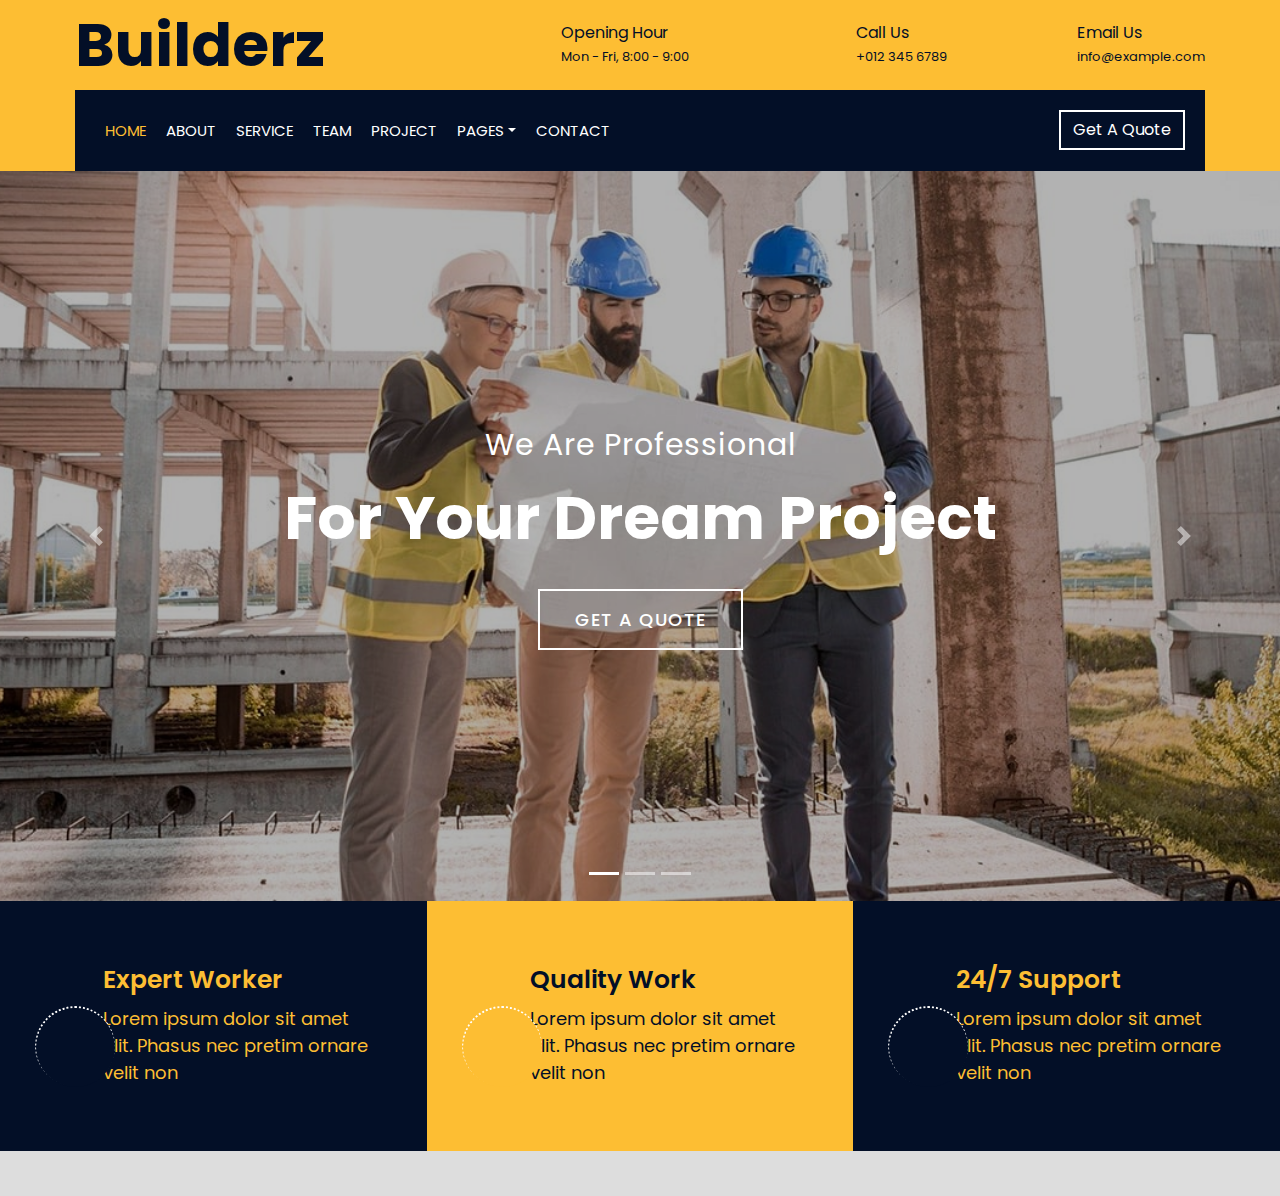
<file: bootstrap/task-2.html>
<!DOCTYPE html>
<html lang="en">
<head>
    <meta charset="UTF-8">
    <meta name="viewport" content="width=device-width, initial-scale=1.0">
    <title>Task-2 | BS</title>
    <link href="img/favicon.ico" rel="icon" />

    <link
      href="https://fonts.googleapis.com/css2?family=Poppins:wght@100;200;300;400;500;600;700;800;900&display=swap"
      rel="stylesheet"
    />

    <link
      href="https://stackpath.bootstrapcdn.com/bootstrap/4.4.1/css/bootstrap.min.css"
      rel="stylesheet"
    />
    <link
      href="https://cdnjs.cloudflare.com/ajax/libs/font-awesome/5.10.0/css/all.min.css"
      rel="stylesheet"
    />

    <!-- Template Stylesheet -->
    <link href="task-2.css" rel="stylesheet" />
</head>
<body>
    <div class="wrapper">
        <!-- Top Bar Start -->
        <div class="top-bar">
          <div class="container-fluid">
            <div class="row align-items-center">
              <div class="col-lg-4 col-md-12">
                <div class="logo">
                  <a href="index.html">
                    <h1>Builderz</h1>
                  </a>
                </div>
              </div>
              <div class="col-lg-8 col-md-7 d-none d-lg-block">
                <div class="row">
                  <div class="col-4">
                    <div class="top-bar-item">
                      <div class="top-bar-icon">
                        <i class="flaticon-calendar"></i>
                      </div>
                      <div class="top-bar-text">
                        <h3>Opening Hour</h3>
                        <p>Mon - Fri, 8:00 - 9:00</p>
                      </div>
                    </div>
                  </div>
                  <div class="col-4">
                    <div class="top-bar-item">
                      <div class="top-bar-icon">
                        <i class="flaticon-call"></i>
                      </div>
                      <div class="top-bar-text">
                        <h3>Call Us</h3>
                        <p>+012 345 6789</p>
                      </div>
                    </div>
                  </div>
                  <div class="col-4">
                    <div class="top-bar-item">
                      <div class="top-bar-icon">
                        <i class="flaticon-send-mail"></i>
                      </div>
                      <div class="top-bar-text">
                        <h3>Email Us</h3>
                        <p>info@example.com</p>
                      </div>
                    </div>
                  </div>
                </div>
              </div>
            </div>
          </div>
        </div>
        <!-- Top Bar End -->
  
        <!-- Nav Bar Start -->
        <div class="nav-bar">
          <div class="container-fluid">
            <nav class="navbar navbar-expand-lg bg-dark navbar-dark">
              <a href="#" class="navbar-brand">MENU</a>
              <button
                type="button"
                class="navbar-toggler"
                data-toggle="collapse"
                data-target="#navbarCollapse"
              >
                <span class="navbar-toggler-icon"></span>
              </button>
  
              <div
                class="collapse navbar-collapse justify-content-between"
                id="navbarCollapse"
              >
                <div class="navbar-nav mr-auto">
                  <a href="index.html" class="nav-item nav-link active">Home</a>
                  <a href="about.html" class="nav-item nav-link">About</a>
                  <a href="service.html" class="nav-item nav-link">Service</a>
                  <a href="team.html" class="nav-item nav-link">Team</a>
                  <a href="portfolio.html" class="nav-item nav-link">Project</a>
                  <div class="nav-item dropdown">
                    <a
                      href="#"
                      class="nav-link dropdown-toggle"
                      data-toggle="dropdown"
                      >Pages</a
                    >
                    <div class="dropdown-menu">
                      <a href="blog.html" class="dropdown-item">Blog Page</a>
                      <a href="single.html" class="dropdown-item">Single Page</a>
                    </div>
                  </div>
                  <a href="contact.html" class="nav-item nav-link">Contact</a>
                </div>
                <div class="ml-auto">
                  <a class="btn" href="#">Get A Quote</a>
                </div>
              </div>
            </nav>
          </div>
        </div>
        <!-- Nav Bar End -->
  
        <!-- Carousel Start -->
        <div id="carousel" class="carousel slide" data-ride="carousel">
          <ol class="carousel-indicators">
            <li data-target="#carousel" data-slide-to="0" class="active"></li>
            <li data-target="#carousel" data-slide-to="1"></li>
            <li data-target="#carousel" data-slide-to="2"></li>
          </ol>
          <div class="carousel-inner">
            <div class="carousel-item active">
              <img src="img/carousel-1.jpg" alt="Carousel Image" />
              <div class="carousel-caption">
                <p class="animated fadeInRight">We Are Professional</p>
                <h1 class="animated fadeInLeft">For Your Dream Project</h1>
                <a
                  class="btn animated fadeInUp"
                  href="https://htmlcodex.com/construction-company-website-template"
                  >Get A Quote</a
                >
              </div>
            </div>
  
            <div class="carousel-item">
              <img src="img/carousel-2.jpg" alt="Carousel Image" />
              <div class="carousel-caption">
                <p class="animated fadeInRight">Professional Builder</p>
                <h1 class="animated fadeInLeft">We Build Your Home</h1>
                <a
                  class="btn animated fadeInUp"
                  href="https://htmlcodex.com/construction-company-website-template"
                  >Get A Quote</a
                >
              </div>
            </div>
  
            <div class="carousel-item">
              <img src="img/carousel-3.jpg" alt="Carousel Image" />
              <div class="carousel-caption">
                <p class="animated fadeInRight">We Are Trusted</p>
                <h1 class="animated fadeInLeft">For Your Dream Home</h1>
                <a
                  class="btn animated fadeInUp"
                  href="https://htmlcodex.com/construction-company-website-template"
                  >Get A Quote</a
                >
              </div>
            </div>
          </div>
  
          <a
            class="carousel-control-prev"
            href="#carousel"
            role="button"
            data-slide="prev"
          >
            <span class="carousel-control-prev-icon" aria-hidden="true"></span>
            <span class="sr-only">Previous</span>
          </a>
          <a
            class="carousel-control-next"
            href="#carousel"
            role="button"
            data-slide="next"
          >
            <span class="carousel-control-next-icon" aria-hidden="true"></span>
            <span class="sr-only">Next</span>
          </a>
        </div>
        <!-- Carousel End -->
  
        <!-- Feature Start-->
        <div class="feature wow fadeInUp" data-wow-delay="0.1s">
          <div class="container-fluid">
            <div class="row align-items-center">
              <div class="col-lg-4 col-md-12">
                <div class="feature-item">
                  <div class="feature-icon">
                    <i class="flaticon-worker"></i>
                  </div>
                  <div class="feature-text">
                    <h3>Expert Worker</h3>
                    <p>
                      Lorem ipsum dolor sit amet elit. Phasus nec pretim ornare
                      velit non
                    </p>
                  </div>
                </div>
              </div>
              <div class="col-lg-4 col-md-12">
                <div class="feature-item">
                  <div class="feature-icon">
                    <i class="flaticon-building"></i>
                  </div>
                  <div class="feature-text">
                    <h3>Quality Work</h3>
                    <p>
                      Lorem ipsum dolor sit amet elit. Phasus nec pretim ornare
                      velit non
                    </p>
                  </div>
                </div>
              </div>
              <div class="col-lg-4 col-md-12">
                <div class="feature-item">
                  <div class="feature-icon">
                    <i class="flaticon-call"></i>
                  </div>
                  <div class="feature-text">
                    <h3>24/7 Support</h3>
                    <p>
                      Lorem ipsum dolor sit amet elit. Phasus nec pretim ornare
                      velit non
                    </p>
                  </div>
                </div>
              </div>
            </div>
          </div>
        </div>
        <!-- Feature End-->
  
      <!-- JavaScript Libraries -->
      <script src="https://code.jquery.com/jquery-3.4.1.min.js"></script>
      <script src="https://stackpath.bootstrapcdn.com/bootstrap/4.4.1/js/bootstrap.bundle.min.js"></script>
      <script src="https://cdn.jsdelivr.net/npm/@popperjs/core@2.11.8/dist/umd/popper.min.js" integrity="sha384-I7E8VVD/ismYTF4hNIPjVp/Zjvgyol6VFvRkX/vR+Vc4jQkC+hVqc2pM8ODewa9r" crossorigin="anonymous"></script>
    <script src="https://cdn.jsdelivr.net/npm/bootstrap@5.3.2/dist/js/bootstrap.bundle.min.js" crossorigin="anonymous"></script>
</body>
</html>
</file>
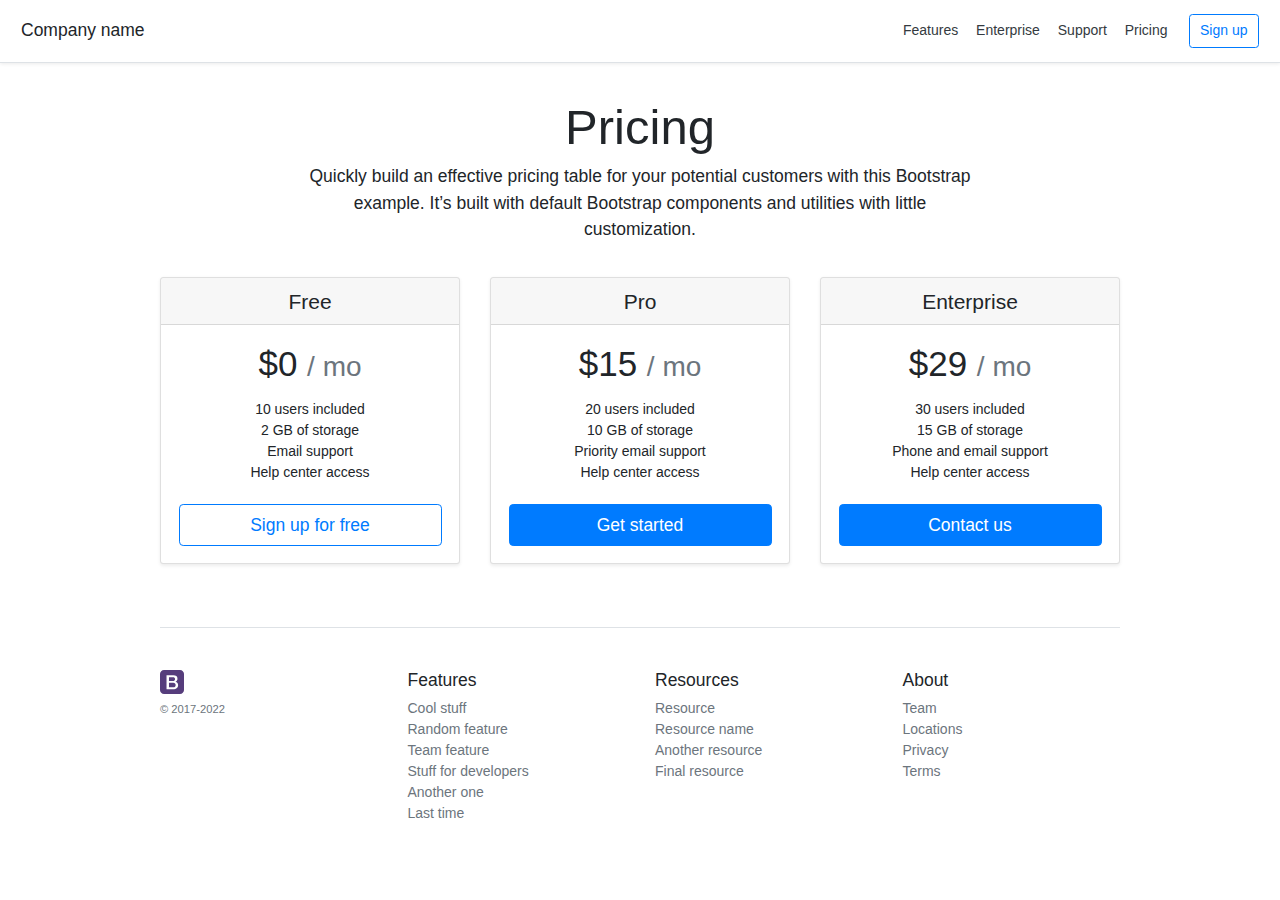
<file: bootstrap/task-3.html>
<!DOCTYPE html>
<html lang="en">
<head>
    <meta charset="UTF-8">
    <meta name="viewport" content="width=device-width, initial-scale=1.0">
    <title>Task-3 | BS</title>
    <link rel="stylesheet" href="https://cdn.jsdelivr.net/npm/bootstrap@4.6.2/dist/css/bootstrap.min.css">
    <style>
      html {
        font-size: 14px;
      }

      .box {
        max-width: 960px;
      }

      .pricing-header {
        max-width: 700px;
      }

      .card-deck .card {
        min-width: 220px;
      }
    </style>
</head>
<body>
    <!--Top Bar-->
    <header class="d-flex flex-column flex-md-row align-items-center p-3 px-md-4 mb-3 bg-white border-bottom shadow-sm">
        <h5 class="my-0 mr-md-auto font-weight-normal">Company name</h5>
        <nav class="my-2 my-md-0 mr-md-3">
            <a class="p-2 text-dark" href="#">Features</a>
            <a class="p-2 text-dark" href="#">Enterprise</a>
            <a class="p-2 text-dark" href="#">Support</a>
            <a class="p-2 text-dark" href="#">Pricing</a>
        </nav>
        <a class="btn btn-outline-primary" href="#">Sign up</a>
    </header>
    <!--Center-->
    <div class="pricing-header px-3 py-3 pt-md-4 pb-md-4 mx-auto text-center">
        <h1 class="display-4">Pricing</h1>
        <p class="lead">Quickly build an effective pricing table for your potential customers with this Bootstrap example. It’s built with default Bootstrap components and utilities with little customization.</p>
    </div>
    <!--Cards-->
    <div class="box m-auto">
        <div class="card-deck mb-3 text-center">
            <!--card-1-->
            <div class="card mb-4 shadow-sm">
                <div class="card-header">
                    <h4 class="my-0 font-weight-normal">Free</h4>
                </div>
                <div class="card-body">
                    <h1 class="card-title pricing-card-title">$0 <small class="text-muted">/ mo</small></h1>
                    <ul class="list-unstyled mt-3 mb-4">
                        <li>10 users included</li>
                        <li>2 GB of storage</li>
                        <li>Email support</li>
                        <li>Help center access</li>
                    </ul>
                    <button type="button" class="btn btn-lg btn-block btn-outline-primary">Sign up for free</button>
                </div>
            </div>
            <!--card-2-->
            <div class="card mb-4 shadow-sm">
                <div class="card-header">
                    <h4 class="my-0 font-weight-normal">Pro</h4>
                </div>
                <div class="card-body">
                    <h1 class="card-title pricing-card-title">$15 <small class="text-muted">/ mo</small></h1>
                    <ul class="list-unstyled mt-3 mb-4">
                        <li>20 users included</li>
                        <li>10 GB of storage</li>
                        <li>Priority email support</li>
                        <li>Help center access</li>
                    </ul>
                    <button type="button" class="btn btn-lg btn-block btn-primary">Get started</button>
                </div>
            </div>
            <!--card-3-->
            <div class="card mb-4 shadow-sm">
                <div class="card-header">
                    <h4 class="my-0 font-weight-normal">Enterprise</h4>
                </div>
                <div class="card-body">
                    <h1 class="card-title pricing-card-title">$29 <small class="text-muted">/ mo</small></h1>
                    <ul class="list-unstyled mt-3 mb-4">
                        <li>30 users included</li>
                        <li>15 GB of storage</li>
                        <li>Phone and email support</li>
                        <li>Help center access</li>
                    </ul>
                    <button type="button" class="btn btn-lg btn-block btn-primary">Contact us</button>
                </div>
            </div>
        </div>
        <!--Footer-->
        <footer class="pt-4 my-md-5 pt-md-5 border-top">
            <div class="row">
                <div class="col-6 col-md">
                    <img class="mb-2" src="bootstrap-solid.svg" alt="" width="24" height="24">
                    <small class="d-block mb-3 text-muted">&copy; 2017-2022</small>
                </div>
                <!--First Column-->
                <div class="col-6 col-md">
                    <h5>Features</h5>
                    <ul class="list-unstyled text-small">
                        <li><a class="text-muted" href="#">Cool stuff</a></li>
                        <li><a class="text-muted" href="#">Random feature</a></li>
                        <li><a class="text-muted" href="#">Team feature</a></li>
                        <li><a class="text-muted" href="#">Stuff for developers</a></li>
                        <li><a class="text-muted" href="#">Another one</a></li>
                        <li><a class="text-muted" href="#">Last time</a></li>
                    </ul>
                </div>
                <!--Second Column-->
                <div class="col-6 col-md">
                    <h5>Resources</h5>
                    <ul class="list-unstyled text-small">
                        <li><a class="text-muted" href="#">Resource</a></li>
                        <li><a class="text-muted" href="#">Resource name</a></li>
                        <li><a class="text-muted" href="#">Another resource</a></li>
                        <li><a class="text-muted" href="#">Final resource</a></li>
                    </ul>
                </div>
                <!--Third Column-->
                <div class="col-6 col-md">
                    <h5>About</h5>
                    <ul class="list-unstyled text-small">
                        <li><a class="text-muted" href="#">Team</a></li>
                        <li><a class="text-muted" href="#">Locations</a></li>
                        <li><a class="text-muted" href="#">Privacy</a></li>
                        <li><a class="text-muted" href="#">Terms</a></li>
                    </ul>
                </div>
          </div>
        </footer>
      </div>
</body>
</html>
</file>
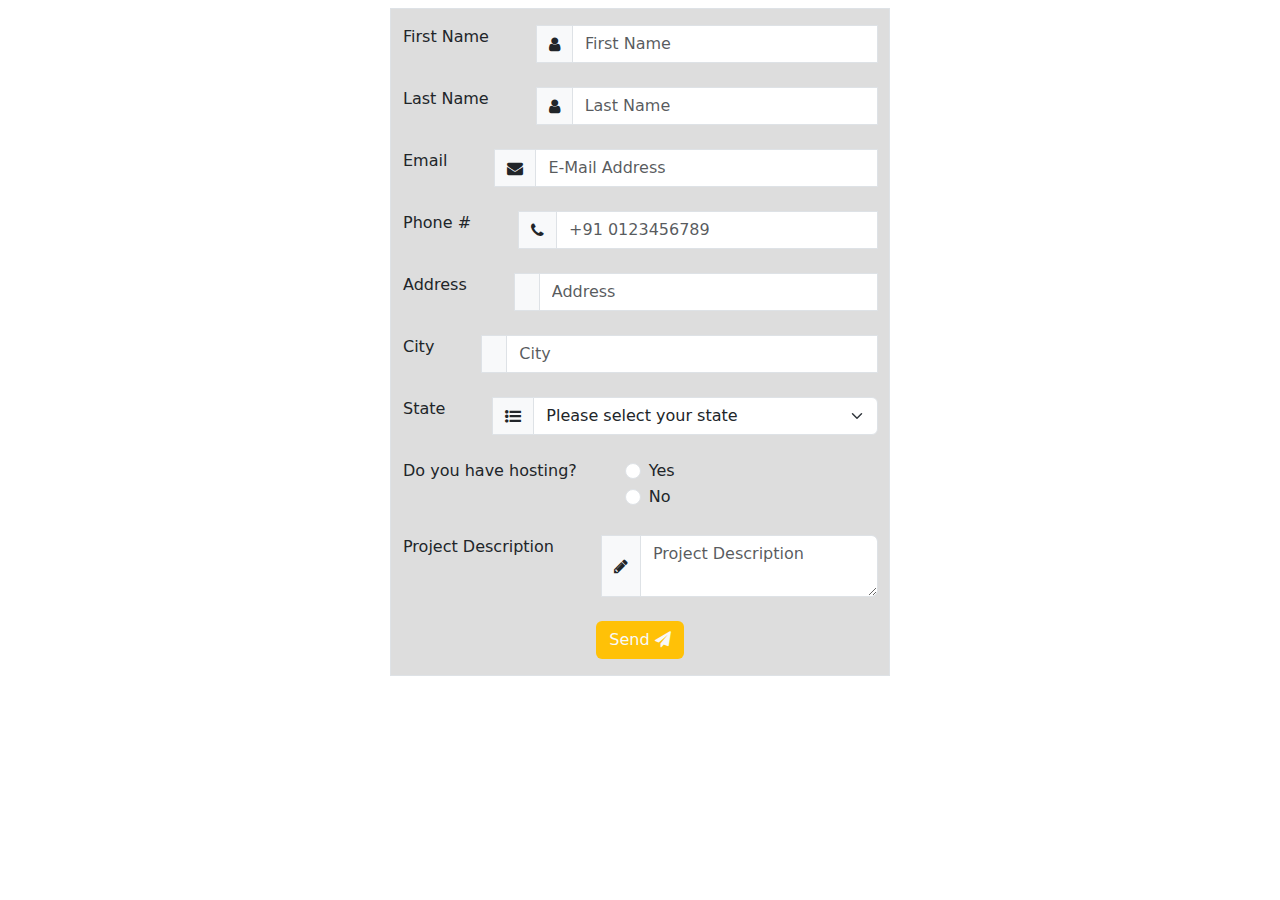
<file: bootstrap/task-5.html>
<!DOCTYPE html>
<html lang="en">
<head>
    <meta charset="UTF-8">
    <meta name="viewport" content="width=device-width, initial-scale=1.0">
    <title>Task-5 | BS</title>
    <link href="https://cdn.jsdelivr.net/npm/bootstrap@5.0.2/dist/css/bootstrap.min.css" rel="stylesheet" />
    <link rel="stylesheet" href="https://cdnjs.cloudflare.com/ajax/libs/font-awesome/4.7.0/css/font-awesome.min.css">

</head>
<body>
    <div class="container d-flex flex-column gap-3 mt-2 border border-1" style="width: 500px; background-color: rgb(221, 221, 221)" >
        <form novalidate action="" class="form d-flex flex-column gap-4 mt-3">
            <!--First Name-->
            <div class="input-group" style="width: 475px">
                <label for="fname" class="form-label me-5">First Name</label>
                <span class="input-group-text">
                    <i class="fa fa-user"></i>
                </span>
                <input type="text" class="form-control" id="fname" placeholder="First Name" required/>
                <div class="invalid-feedback">Please supply your first name</div>
            </div>
            <!--Last Name-->
            <div class="input-group" style="width: 475px">
                <label for="lname" class="form-label me-5">Last Name</label>
                <span class="input-group-text">
                    <i class="fa fa-user"></i>
                </span>
                <input type="text" class="form-control" id="lname" placeholder="Last Name" required />
                <div class="invalid-feedback">Please supply your last name</div>
            </div>
            <!--Email address-->
            <div class="input-group" style="width: 475px">
                <label for="email" class="form-label me-5">Email</label>
                <span class="input-group-text">
                    <i class="fa fa-envelope"></i>
                </span>
                <input type="email" class="form-control" id="email" placeholder="E-Mail Address" required />
                <div class="invalid-feedback">Please supply your email address</div>
            </div>
            <!--Phone number-->
            <div class="input-group" style="width: 475px">
                <label for="phn" class="form-label me-5">Phone #</label>
                <span class="input-group-text">
                    <i class="fa fa-phone"></i>
                </span>
                <input type="text" class="form-control" id="phn" placeholder="+91 0123456789" required />
                <div class="invalid-feedback">Please supply your phone number</div>
            </div>
            <!--Address-->
                <div class="input-group" style="width: 475px">
                <label for="add" class="form-label me-5">Address</label>
                <span class="input-group-text"> 
                    <i class="fa fa-house"></i>
                </span>
                <input type="text" class="form-control" id="add" placeholder="Address" required />
                <div class="invalid-feedback">Please supply your street address</div>
            </div>
            <!--City-->
            <div class="input-group" style="width: 475px">
                <label for="city" class="form-label me-5">City</label>
                <span class="input-group-text">
                    <i class="fa fa-house"></i>
                </span>
                <input type="text" class="form-control" id="city" placeholder="City" required />
                <div class="invalid-feedback">Please supply your city</div>
            </div>
            <!--State-->
            <div class="input-group" style="width: 475px">
                <label for="state" class="form-label me-5">State</label>
                <span class="input-group-text">
                    <i class="fa fa-list-ul"></i>
                </span>
                <select class="form-select">
                <option selected>Please select your state</option>
                <option value="AP">Rajasthan</option>
                <option value="TN">Tamil Nadu</option>
                <option value="TS">Jammu Kashmir</option>
                </select>
            </div>
            <!--Yes/No-->
            <div class="d-flex">
                <label for="host" class="form-label me-5">Do you have hosting?</label>
                <div class="d-flex flex-column">
                    <div class="form-check">
                        <input class="form-check-input" type="radio" name="flexRadioDefault" id="op1" />
                        <label class="form-check-label" for="op1"> Yes </label>
                    </div>
                    <div class="form-check">
                        <input class="form-check-input" type="radio" name="flexRadioDefault" id="op2" />
                        <label class="form-check-label" for="op2"> No </label>
                    </div>
                </div>
            </div>
            <!--Description-->
            <div class="input-group" style="width: 475px">
                <label for="desc" class="form-label me-5">Project Description</label>
                <span class="input-group-text"
                ><i class="fa fa-pencil"></i
                ></span>
                <textarea
                class="form-control"
                id="desc"
                placeholder="Project Description"
                required ></textarea>
            </div>
            <!--button-->
            <div class="input-group d-flex justify-content-center pb-3">
                <button type="submit" class="btn bg-warning text-light">
                Send <i class="fa fa-paper-plane"></i>
                </button>
            </div>
        </form>
      </div>
        <!--Javascript-->
        <script>
            const form = document.querySelector("form");
            form.addEventListener("submit", (e) => {
            if (!form.checkValidity()) {
                e.preventDefault();
            }
            form.classList.add("was-validated");
            });
        </script>
</body>
</html>
</file>
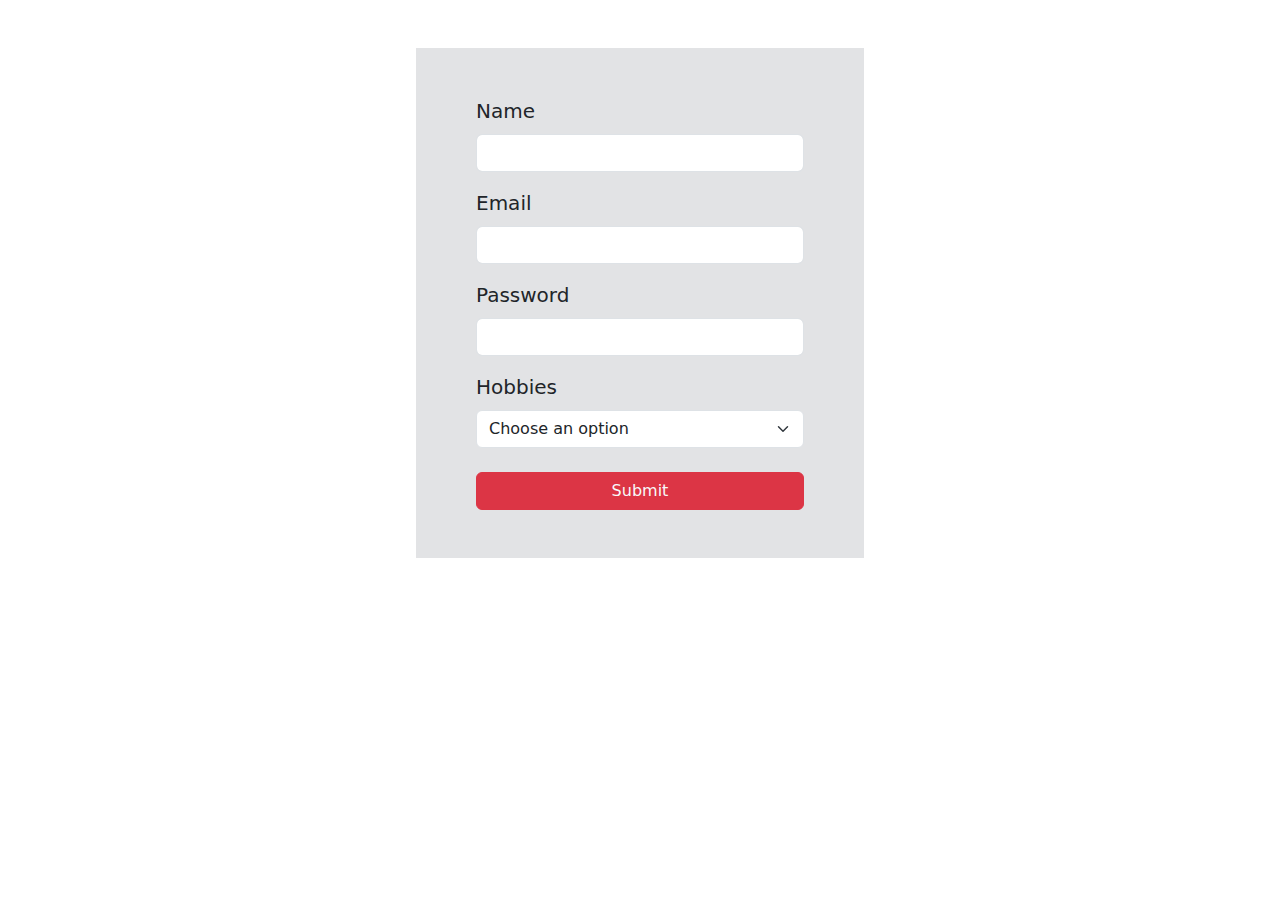
<file: bootstrap/task-6.html>
<!DOCTYPE html>
<html lang="en">
<head>
    <meta charset="UTF-8">
    <meta name="viewport" content="width=device-width, initial-scale=1.0">
    <title>Task-6 | BS</title>
    <link href="https://cdn.jsdelivr.net/npm/bootstrap@5.3.2/dist/css/bootstrap.min.css" rel="stylesheet" crossorigin="anonymous">
</head>
<body>
    <div class="container bg-secondary-subtle" style="width: 35%; " >
        <form novalidate class="d-flex flex-column gap-3 mt-5 p-5 ">
            <div class="in-grp d-flex flex-column gap-0">
                <label for="name" class="form-label fs-5"> Name </label>
                <input type="text" class="form-control" id="name" required />
                <div class="invalid-feedback">Name is required</div>
            </div>
  
            <div class="in-grp d-flex flex-column gap-0">
                <label for="email" class="form-label fs-5"> Email </label>
                <input type="email" class="form-control" id="email" required />
                <div class="invalid-feedback">Email is required</div>
            </div>
  
            <div class="in-grp d-flex flex-column gap-0">
                <label for="pwd" class="form-label fs-5"> Password </label>
                <input type="password" class="form-control" id="pwd" required />
                <div class="invalid-feedback">Password is required</div>
            </div>
  
            <div class="in-grp d-flex flex-column gap-0">
                <label for="hobby" class="form-label fs-5"> Hobbies </label>
                <select id="hobby" class="form-select" optional>
                <option value="def" selected>Choose an option</option>
                <option value="read">Reading Books</option>
                <option value="watch">Watching Series</option>
                <option value="play">Listening Songs</option>
                </select>
            </div>
  
            <button class="btn btn-danger text-center text-light mt-2">Submit</button>
        </form>
      </div>
  
      <script>
        const form = document.querySelector("form");
        form.addEventListener("submit", (e) => {
          if (!form.checkValidity()) {
            e.preventDefault();
          }
          form.classList.add("was-validated");
        });
      </script>
      <script src="https://cdn.jsdelivr.net/npm/@popperjs/core@2.11.8/dist/umd/popper.min.js" integrity="sha384-I7E8VVD/ismYTF4hNIPjVp/Zjvgyol6VFvRkX/vR+Vc4jQkC+hVqc2pM8ODewa9r" crossorigin="anonymous"></script>
      <script src="https://cdn.jsdelivr.net/npm/bootstrap@5.3.2/dist/js/bootstrap.bundle.min.js" crossorigin="anonymous"></script>
</body>
</html>
</file>
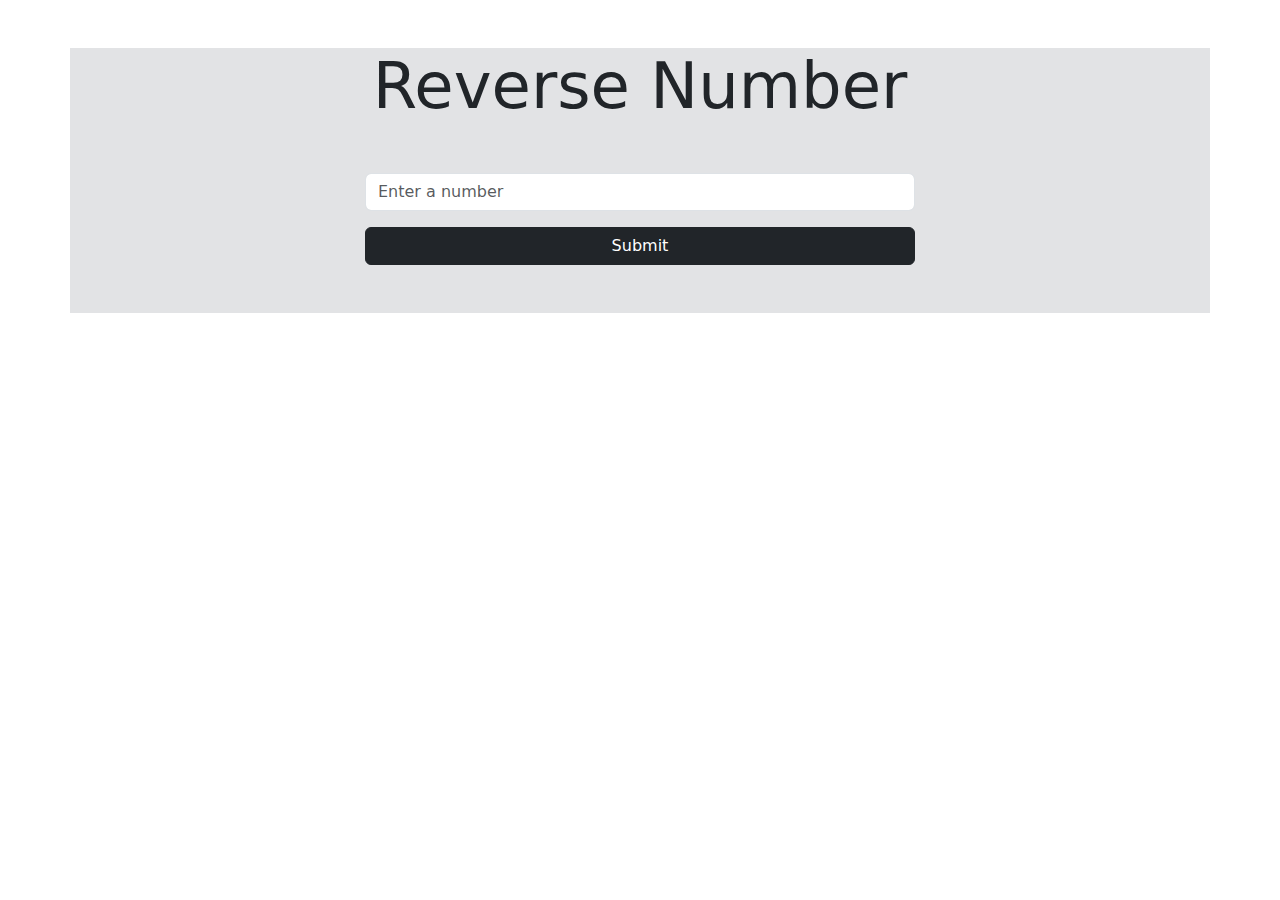
<file: javascript/task-1.html>
<!DOCTYPE html>
<html lang="en">
<head>
    <meta charset="UTF-8">
    <meta name="viewport" content="width=device-width, initial-scale=1.0">
    <title>Task-1 | JS</title>
    <link href="https://cdn.jsdelivr.net/npm/bootstrap@5.3.2/dist/css/bootstrap.min.css" rel="stylesheet" crossorigin="anonymous">
</head>
<body>
    <div class="container bg-secondary-subtle m-auto mt-5 text-center">
        <h1 class="display-3 mt-3">Reverse Number</h1>
        <input type="text" id="num" class="form-control mt-5 mx-auto" placeholder="Enter a number" style="width: 550px;">
        <button type="button" id="sub" class="btn btn-dark my-3 mb-5" style="width: 550px;">Submit</button>
        <p class="mb-5 output display-6"></p>
    </div>
    <script src="https://cdn.jsdelivr.net/npm/@popperjs/core@2.11.8/dist/umd/popper.min.js" integrity="sha384-I7E8VVD/ismYTF4hNIPjVp/Zjvgyol6VFvRkX/vR+Vc4jQkC+hVqc2pM8ODewa9r" crossorigin="anonymous"></script>
    <script src="https://cdn.jsdelivr.net/npm/bootstrap@5.3.2/dist/js/bootstrap.bundle.min.js" crossorigin="anonymous"></script>
    <script src="task-1.js"></script>
</body>
</html>
</file>
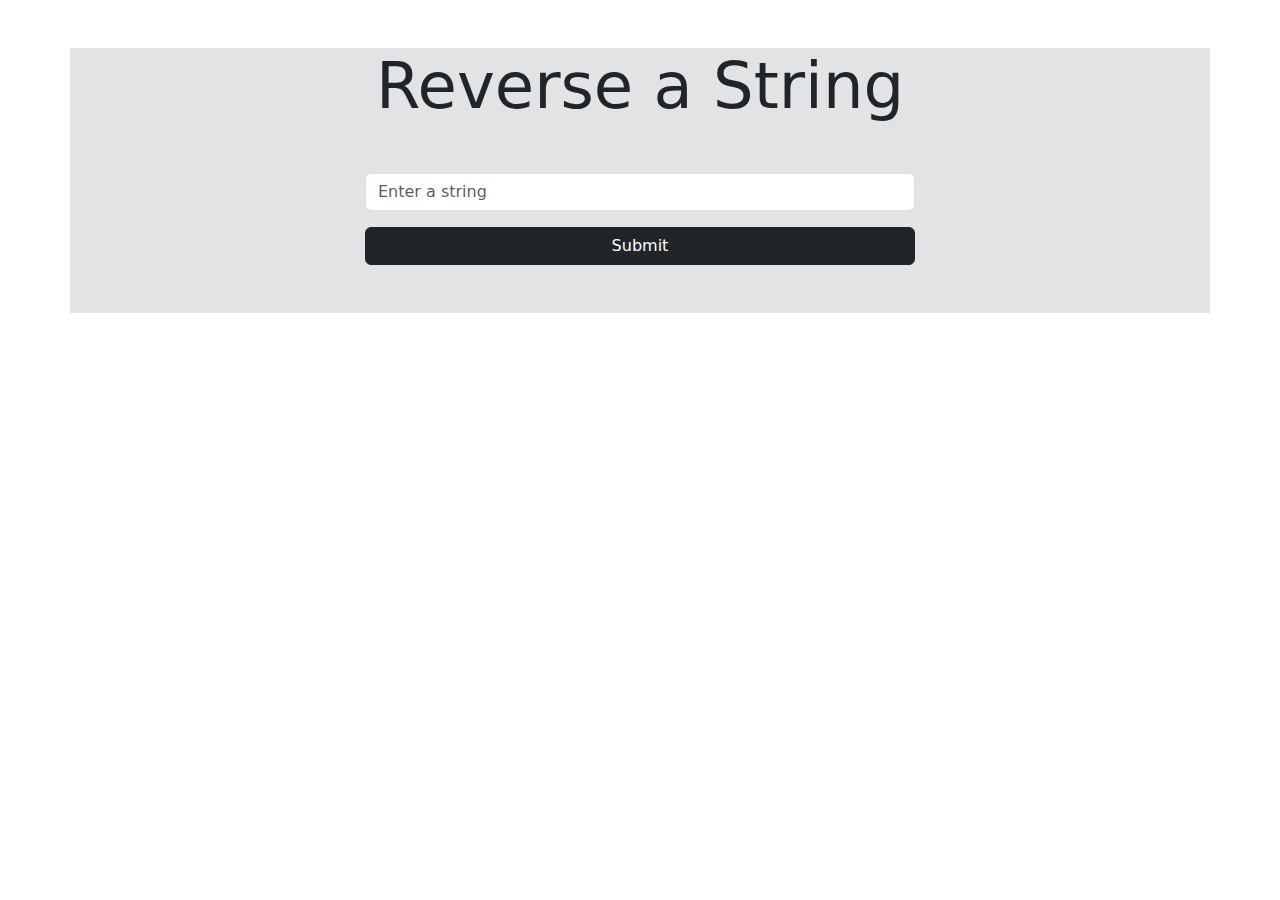
<file: javascript/task-2.html>
<!DOCTYPE html>
<html lang="en">
<head>
    <meta charset="UTF-8">
    <meta name="viewport" content="width=device-width, initial-scale=1.0">
    <title>Task-2 | JS</title>
    <link href="https://cdn.jsdelivr.net/npm/bootstrap@5.3.2/dist/css/bootstrap.min.css" rel="stylesheet" crossorigin="anonymous">
</head>
<body>
    <div class="container bg-secondary-subtle m-auto mt-5 text-center">
        <h1 class="display-3 mt-3">Reverse a String</h1>
        <input type="text" id="num" class="form-control mt-5 mx-auto" placeholder="Enter a string" style="width: 550px;">
        <button type="button" id="sub" class="btn btn-dark my-3 mb-5" style="width: 550px;">Submit</button>
        <p class="mb-5 output display-6"></p>
    </div>
    <script src="https://cdn.jsdelivr.net/npm/@popperjs/core@2.11.8/dist/umd/popper.min.js" integrity="sha384-I7E8VVD/ismYTF4hNIPjVp/Zjvgyol6VFvRkX/vR+Vc4jQkC+hVqc2pM8ODewa9r" crossorigin="anonymous"></script>
    <script src="https://cdn.jsdelivr.net/npm/bootstrap@5.3.2/dist/js/bootstrap.bundle.min.js" crossorigin="anonymous"></script>
    <script src="task-2.js"></script>
</body>
</html>
</file>
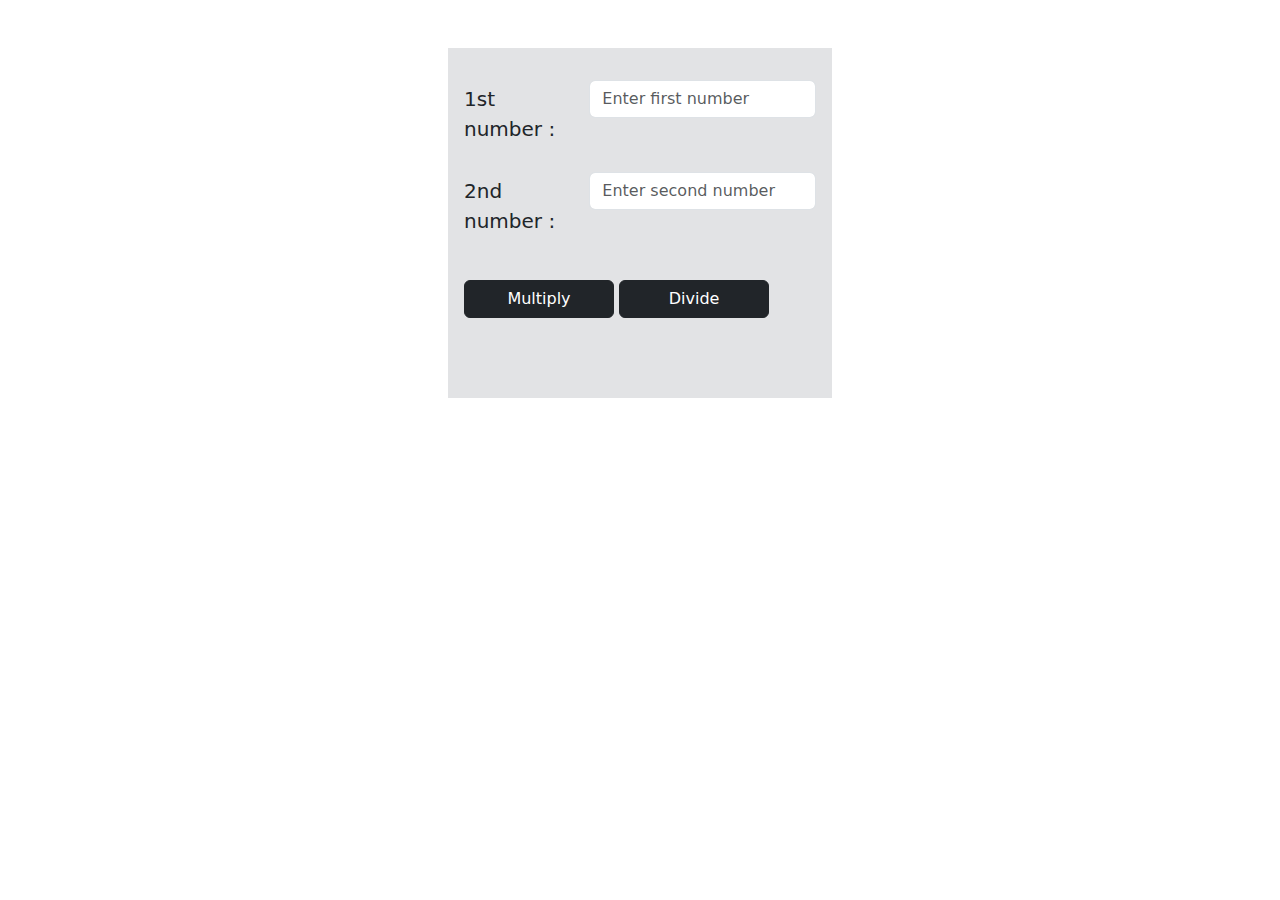
<file: javascript/task-3.html>
<!DOCTYPE html>
<html lang="en">
<head>
    <meta charset="UTF-8">
    <meta name="viewport" content="width=device-width, initial-scale=1.0">
    <title>Task-3 | JS</title>
    <link href="https://cdn.jsdelivr.net/npm/bootstrap@5.3.2/dist/css/bootstrap.min.css" rel="stylesheet" crossorigin="anonymous">
</head>
<body>
    <div class="container bg-secondary-subtle p-3 mt-5" style="width: 30%;">
        <div class="row form-group my-3">
            <label for="num-1" class="form-label col-sm-4 py-1 fs-5">1st number :</label>
            <div class="col-sm-8 ml-0">
                <input type="text" id="num-1" class="form-control" placeholder="Enter first number">
            </div>
        </div>
        <div class="row form-group my-3">
            <label for="num-2" class="form-label col-sm-4 py-1 fs-5">2nd number :</label>
            <div class="col-sm-8 ml-0">
                <input type="text" id="num-2" class="form-control" placeholder="Enter second number">
            </div>
        </div>
        <button type="button" id="mul" class="btn btn-dark my-3 mb-5" style="width: 150px;">Multiply</button>
        <button type="button" id="div" class="btn btn-dark my-3 mb-5" style="width: 150px;">Divide</button>
        <p class="output"></p>
    </div>
    <script src="https://cdn.jsdelivr.net/npm/@popperjs/core@2.11.8/dist/umd/popper.min.js" integrity="sha384-I7E8VVD/ismYTF4hNIPjVp/Zjvgyol6VFvRkX/vR+Vc4jQkC+hVqc2pM8ODewa9r" crossorigin="anonymous"></script>
    <script src="https://cdn.jsdelivr.net/npm/bootstrap@5.3.2/dist/js/bootstrap.bundle.min.js" crossorigin="anonymous"></script>
    <script src="task-3.js"></script>
</body>
</html>
</file>
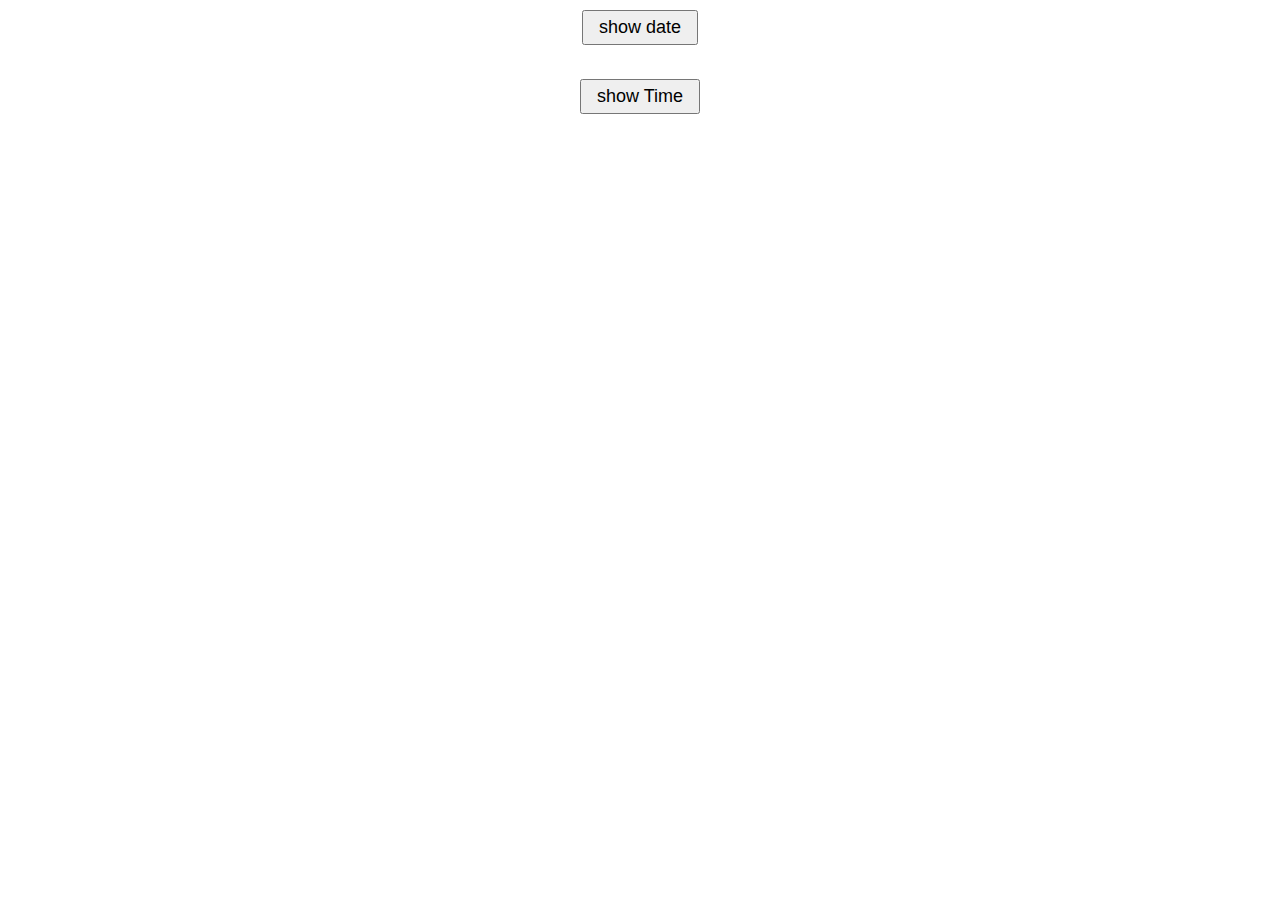
<file: javascript/task-4.html>
<!DOCTYPE html>
<html lang="en">
<head>
    <meta charset="UTF-8">
    <meta name="viewport" content="width=device-width, initial-scale=1.0">
    <title>Task-4 | JS</title>
    <style>
        .container{
            width: 50%;
        }
        button{
            font-size: 18px;
            padding-inline: 15px;
            padding-block: 5px;
            margin-block: 2px;
        }
        p{
            margin-bottom: 30px;
        }
    </style>
</head>
<body>
    <center>
        <div class="container">
            <button type="submit" id="date">show date</button>
            <p class="date-res"></p>
            <button type="submit" id="time">show Time</button>
            <p class="time-res"></p>
        </div>
    </center>
    <script src="task-4.js"></script>
</body>
</html>
</file>
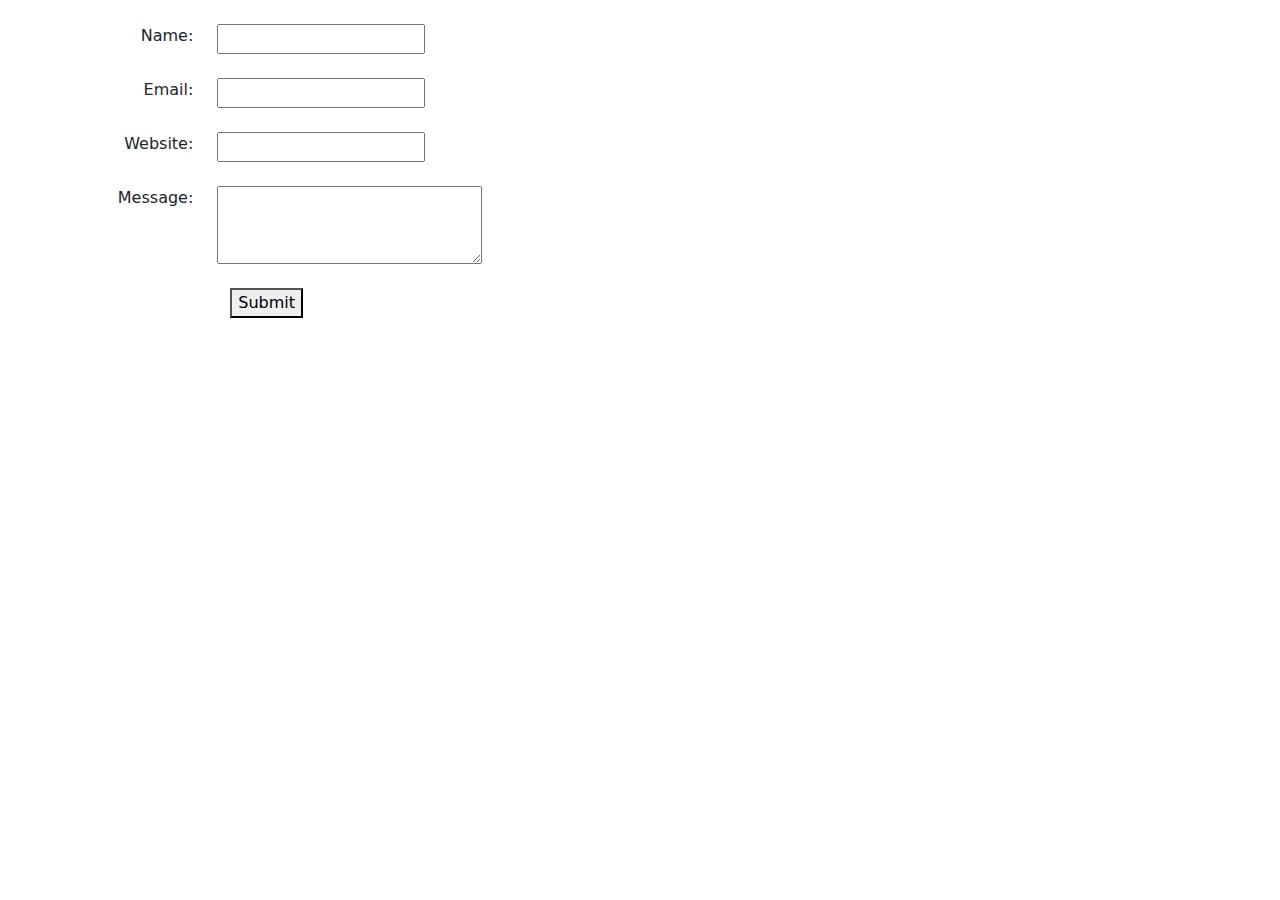
<file: javascript/task-5.html>
<!DOCTYPE html>
<html lang="en">
<head>
    <meta charset="UTF-8">
    <meta name="viewport" content="width=device-width, initial-scale=1.0">
    <title>Task-5 | JS</title>
    <link rel="stylesheet" href="https://cdnjs.cloudflare.com/ajax/libs/font-awesome/6.4.0/css/all.min.css" integrity="sha512-iecdLmaskl7CVkqkXNQ/ZH/XLlvWZOJyj7Yy7tcenmpD1ypASozpmT/E0iPtmFIB46ZmdtAc9eNBvH0H/ZpiBw==" crossorigin="anonymous" referrerpolicy="no-referrer" />
    <link href="https://cdn.jsdelivr.net/npm/bootstrap@5.3.2/dist/css/bootstrap.min.css" rel="stylesheet" crossorigin="anonymous">
</head>
<body>
    <div class="justify-content-center">
        <form action="#">
            <div class="row my-4">
                <div class="col-2 text-end">
                    Name:
                </div>
                <div class="col-8">
                    <div class="d-flex">
                        <input type="text" id="Name-field">
                        <p id="name" class="mx-3 text-danger"></p>
                    </div>
                </div>
            </div>
            <div class="row my-4">
                <div class="col-2 text-end">
                    Email:
                </div>
                <div class="col-8">
                    <div class="d-flex">
                        <input type="text" id="Email-field">
                        <p id="email" class="mx-3 text-danger"></p>
                    </div>
                </div>
            </div>
            <div class="row my-4">
                <div class="col-2 text-end">
                    Website:
                </div>
                <div class="col-8">
                    <div class="d-flex">
                        <input type="text" id="Website-field">
                        <p id="website" class="mx-3 text-danger"></p>
                    </div>
                </div>
            </div>
            <div class="row my-4">
                <div class="col-2 text-end">
                    Message:
                </div>
                <div class="col-8">
                    <div class="d-flex">
                        <textarea name="message" id="Message-field" cols="30" rows="3" ></textarea>
                        <p id="message" class="mx-3 text-danger"></p>
                    </div>
                </div>
            </div>
            <div class="col-5 text-center">
                <button type="submit">
                    Submit
                </button>
            </div>
        </form>
    </div>

    <script src="https://cdn.jsdelivr.net/npm/@popperjs/core@2.11.8/dist/umd/popper.min.js" integrity="sha384-I7E8VVD/ismYTF4hNIPjVp/Zjvgyol6VFvRkX/vR+Vc4jQkC+hVqc2pM8ODewa9r" crossorigin="anonymous"></script>
    <script src="https://cdn.jsdelivr.net/npm/bootstrap@5.3.2/dist/js/bootstrap.bundle.min.js" crossorigin="anonymous"></script>
    <script src="task-5.js"></script>
</body>
</html>
</file>
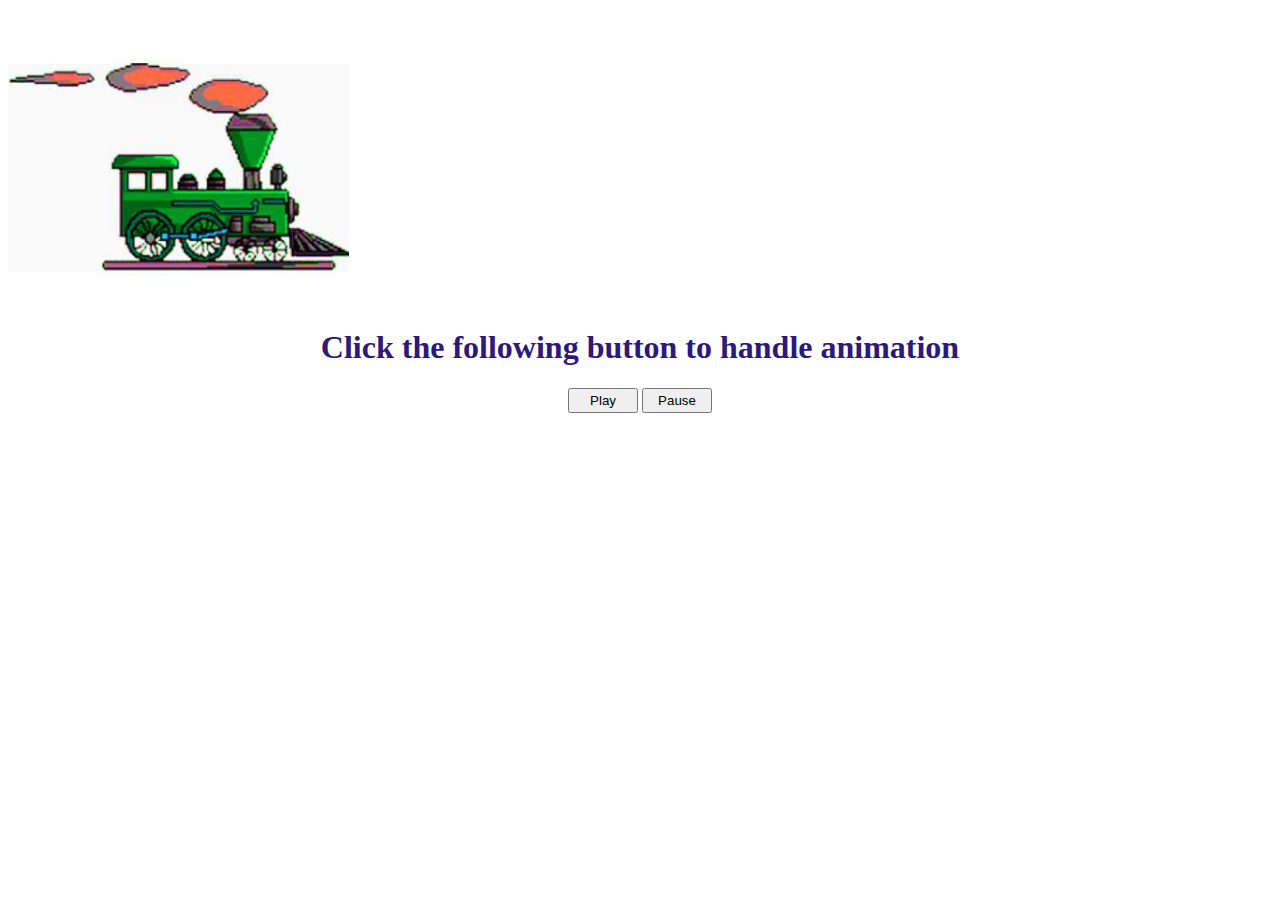
<file: javascript/task-7.html>
<!DOCTYPE html>
<html lang="en">
<head>
    <meta charset="UTF-8">
    <meta name="viewport" content="width=device-width, initial-scale=1.0">
    <title>Task-7 | JS</title>
    <link rel="stylesheet" href="task-7.css">
</head>
<body>
    <div id="output"><img src="train.png" alt=""></div>
    <div class="container" style="padding-top: 200px;">
        <center>
        <h1>Click the following button to handle animation</h1>
        <button onclick="playing()">Play</button>
        <button onclick='pausing() '>Pause</button>
        </center>
    </div>
    <script src="task-7.js"></script>
</body>
</html>
</file>
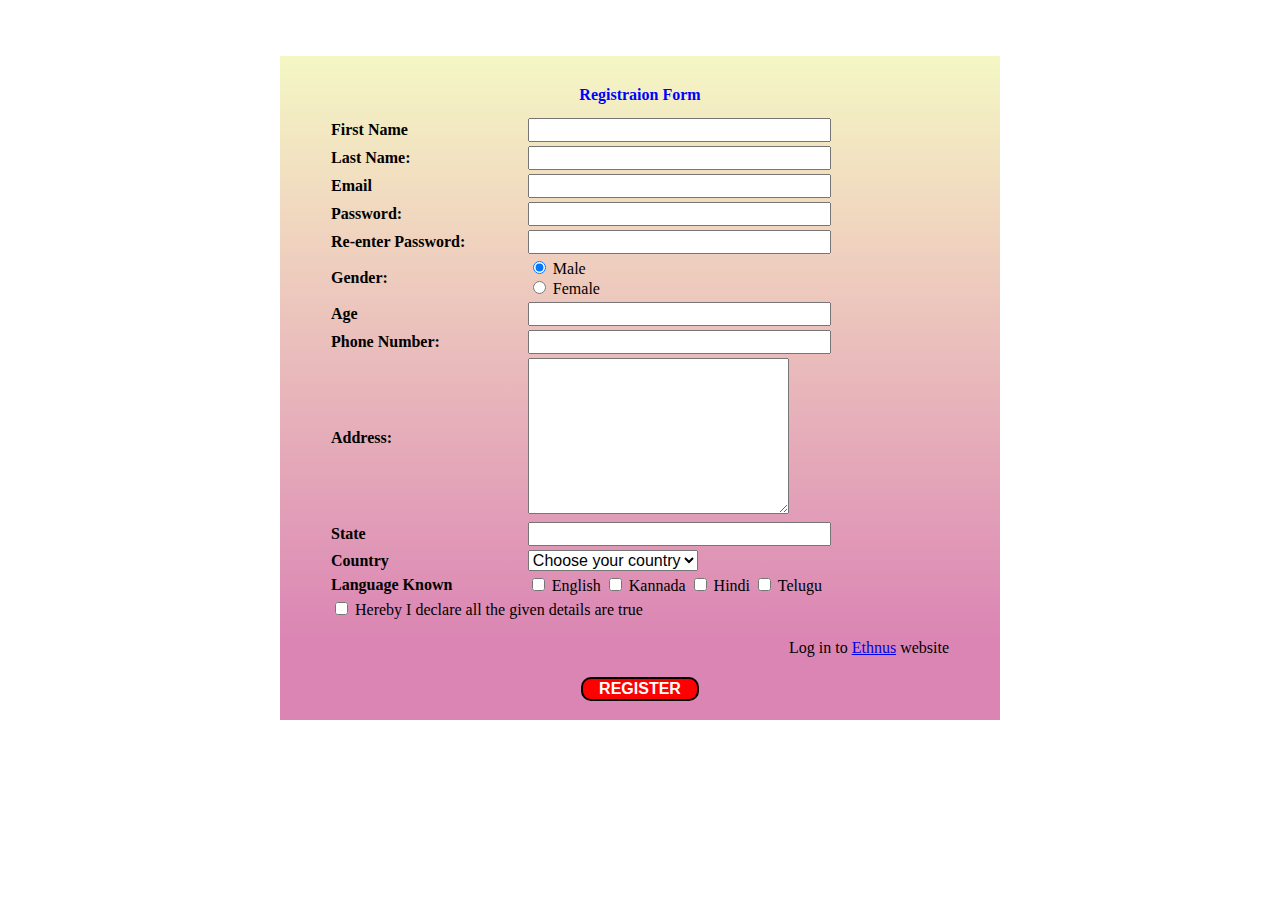
<file: javascript/task-8.html>
<!DOCTYPE html>
<html lang="en">
<head>
    <meta charset="UTF-8">
    <meta name="viewport" content="width=device-width, initial-scale=1.0">
    <title>Task-8 | JS</title>
    <link rel="stylesheet" href="task-8.css">
</head>
<body>
    <table>
        <tr>
            <td colspan="2">
                <h1 style="text-align: center; color: blue">Registraion Form</h1>
            </td>
        </tr>
        <tr>
            <td><label for="fname">First Name </label></td>
            <td>
                <input type="text" name="fname" id="fname" required />
                <span id="fname-error" class="error"></span>
            </td>
            
        </tr>
        <tr>
            <td><label for="lname">Last Name: </label></td>
            <td>
                <input type="text" name="lname" id="lname" required />
                <span id="lname-error" class="error"></span>
            </td>
        </tr>
        <tr>
            <td><label for="email">Email </label></td>
            <td>
                <input type="email" name="email" id="email" required />
                <span id="email-error" class="error"></span>
            </td>
        </tr>
        <tr>
            <td><label for="password">Password: </label></td>
            <td>
                <input type="password" name="password" id="password" required />
                <span id="password-error" class="error"></span>
            </td>
        </tr>
        <tr>
            <td><label for="repassword">Re-enter Password: </label></td>
            <td>
                <input type="password" name="repassword" id="repassword" required />
                <span id="repassword-error" class="error"></span>
            </td>
        </tr>
        <tr>
            <td><label for="gender">Gender:</label></td>
            <td>
                <input style="width: fit-content" type="radio" name="gender" id="male" checked/>
                Male
                <br />
                <input style="width: fit-content" type="radio" name="gender"id="male"/>
                Female
            </td>
        </tr>
        <tr>
          <td><label for="age">Age</label></td>
          <td><input type="number" name="age" id="age" required />
            <span id="age-error" class="error"></span></td>
        </tr>
        <tr>
          <td><label for="phone">Phone Number: </label></td>
          <td>
            <input type="tel" name="phone" id="phone" />
            <span id="phone-error" class="error"></span>
          </td>
        </tr>
        <tr>
          <td>
            <label for="address">Address:</label>
          </td>
          <td>
            <textarea name="address" id="address" cols="30"rows="10"required></textarea>
            <span id="address-error" class="error"></span>
          </td>
        </tr>
        <tr>
          <td><label for="state">State</label></td>
          <td><input type="text" name="state" id="state" required />
            <span id="state-error" class="error"></span></td>
        </tr>
        <tr>
          <td><label for="country">Country</label></td>
          <td>
            <select>
              <option value="none">Choose your country</option>
              <option value="india">India</option>
              <option value="usa">USA</option>
            </select>
          </td>
        </tr>
        <tr>
          <td>
            <label for="lang">Language Known</label>
          </td>
          <td>
            <input style="width: fit-content" type="checkbox" name="lang" id="eng"
            />
            English
            <input style="width: fit-content" type="checkbox" name="lang"id="kannada"/>
            Kannada
            <input style="width: fit-content" type="checkbox" name="lang"id="Hindi"/>
            Hindi
            <input style="width: fit-content"type="checkbox"name="lang"id="Telugu"/>
            Telugu
          </td>
        </tr>
        <tr>
          <td colspan="2">
            <input
              style="width: fit-content"
              type="checkbox"
              name="declaration"
            />
            Hereby I declare all the given details are true
          </td>
        </tr>
        <tr>
          <td colspan="2">
            <p style="text-align: right;">Log in to <a href="https://ethnus.com">Ethnus</a> website</p>
          </td>
        </tr>
        <tr>
          <td id="button" colspan="2">
            <button>REGISTER</button>
          </td>
        </tr>
      </table>
      <script src="task-8.js"></script>
</body>
</html>
</file>
<file: bootstrap/task-2.css>
body {
    color: #666666;
    background: #dddddd;
    font-family: 'Poppins', sans-serif;
    font-weight: 400;
}

h1,
h2, 
h3, 
h4,
h5, 
h6 {
    color: #030f27;
}

a {
    color: #666666;
    transition: .3s;
}

a:hover,
a:active,
a:focus {
    color: #fdbe33;
    outline: none;
    text-decoration: none;
}

.btn:focus {
    box-shadow: none;
}

.wrapper {
    position: relative;
    width: 100%;
    max-width: 1366px;
    margin: 0 auto;
    background: #ffffff;
}

.back-to-top {
    position: fixed;
    display: none;
    background: #fdbe33;
    color: #121518;
    width: 44px;
    height: 44px;
    text-align: center;
    line-height: 1;
    font-size: 22px;
    right: 15px;
    bottom: 15px;
    transition: background 0.5s;
    z-index: 9;
}

.back-to-top:hover {
    color: #fdbe33;
    background: #121518;
}

.back-to-top i {
    padding-top: 10px;
}

.btn {
    transition: .3s;
}


/**********************************/
/********** Top Bar CSS ***********/
/**********************************/
.top-bar {
    position: relative;
    height: 90px;
    background: #fdbe33;
}

.top-bar .logo {
    padding: 15px 0;
    text-align: left;
    overflow: hidden;
}

.top-bar .logo h1 {
    margin: 0;
    color: #030f27;
    font-size: 60px;
    line-height: 60px;
    font-weight: 700;
}

.top-bar .logo img {
    max-width: 100%;
    max-height: 60px;
}

.top-bar .top-bar-item {
    display: flex;
    align-items: center;
    justify-content: flex-end;
}

.top-bar .top-bar-icon {
    width: 40px;
    display: flex;
    align-items: center;
    justify-content: center;
}

.top-bar .top-bar-icon [class^="flaticon-"]::before {
    margin: 0;
    color: #030f27;
    font-size: 40px;
}

.top-bar .top-bar-text {
    padding-left: 15px;
}

.top-bar .top-bar-text h3 {
    margin: 0 0 5px 0;
    color: #030f27;
    font-size: 16px;
    font-weight: 400;
}

.top-bar .top-bar-text p {
    margin: 0;
    color: #030f27;
    font-size: 13px;
    font-weight: 400;
}

@media (min-width: 992px) {
    .top-bar {
        padding: 0 60px;
    }
}

@media (max-width: 991.98px) {
    .top-bar .logo {
        text-align: center;
    }
}


/**********************************/
/*********** Nav Bar CSS **********/
/**********************************/
.nav-bar {
    position: relative;
    background: #fdbe33;
    transition: .3s;
}

.nav-bar .container-fluid {
    padding: 0;
}

.nav-bar.nav-sticky {
    position: fixed;
    top: 0;
    width: 100%;
    max-width: 1366px;
    box-shadow: 0 2px 5px rgba(0, 0, 0, .3);
    z-index: 999;
}

.nav-bar .navbar {
    height: 100%;
    background: #030f27 !important;
}

.navbar-dark .navbar-nav .nav-link,
.navbar-dark .navbar-nav .nav-link:focus,
.navbar-dark .navbar-nav .nav-link:hover,
.navbar-dark .navbar-nav .nav-link.active {
    padding: 10px 10px 8px 10px;
    color: #ffffff;
}

.navbar-dark .navbar-nav .nav-link:hover,
.navbar-dark .navbar-nav .nav-link.active {
    color: #fdbe33;
    transition: none;
}

.nav-bar .dropdown-menu {
    margin-top: 0;
    border: 0;
    border-radius: 0;
    background: #f8f9fa;
}

.nav-bar .btn {
    color: #ffffff;
    border: 2px solid #ffffff;
    border-radius: 0;
}

.nav-bar .btn:hover {
    color: #030f27;
    background: #fdbe33;
    border-color: #fdbe33;
}

@media (min-width: 992px) {
    .nav-bar {
        padding: 0 75px;
    }
    
    .nav-bar.nav-sticky {
        padding: 0;
    }
    
    .nav-bar .navbar {
        padding: 20px;
    }
    
    .nav-bar .navbar-brand {
        display: none;
    }
    
    .nav-bar a.nav-link {
        padding: 8px 15px;
        font-size: 15px;
        text-transform: uppercase;
    }
}

@media (max-width: 991.98px) {
    .nav-bar .navbar {
        padding: 15px;
    }
    
    .nav-bar a.nav-link {
        padding: 5px;
    }
    
    .nav-bar .dropdown-menu {
        box-shadow: none;
    }
    
    .nav-bar .btn {
        display: none;
    }
}


/*******************************/
/******** Carousel CSS *********/
/*******************************/
.carousel {
    position: relative;
    width: 100%;
    height: calc(100vh - 170px);
    min-height: 400px;
    margin: 0 auto;
    text-align: center;
    overflow: hidden;
}

.carousel .carousel-inner,
.carousel .carousel-item {
    position: relative;
    width: 100%;
    height: 100%;
}

.carousel .carousel-item img {
    width: 100%;
    height: 100%;
    object-fit: cover;
}

.carousel .carousel-item::after {
    position: absolute;
    content: "";
    width: 100%;
    height: 100%;
    top: 0;
    left: 0;
    background: rgba(0, 0, 0, .3);
    z-index: 1;
}

.carousel .carousel-caption {
    position: absolute;
    top: 0;
    bottom: 0;
    display: flex;
    align-items: center;
    justify-content: center;
    flex-direction: column;
    height: calc(100vh - 170px);
    min-height: 400px;
}

.carousel .carousel-caption p {
    color: #ffffff;
    font-size: 30px;
    margin-bottom: 15px;
    letter-spacing: 1px;
}

.carousel .carousel-caption h1 {
    color: #ffffff;
    font-size: 60px;
    font-weight: 700;
    margin-bottom: 35px;
}

.carousel .carousel-caption .btn {
    padding: 15px 35px;
    font-size: 18px;
    font-weight: 500;
    letter-spacing: 1px;
    text-transform: uppercase;
    color: #ffffff;
    background: transparent;
    border: 2px solid #ffffff;
    border-radius: 0;
    transition: .3s;
}

.carousel .carousel-caption .btn:hover {
    color: #030f27;
    background: #fdbe33;
    border-color: #fdbe33;
}

@media (max-width: 767.98px) {
    .carousel .carousel-caption h1 {
        font-size: 40px;
        font-weight: 700;
    }
    
    .carousel .carousel-caption p {
        font-size: 20px;
    }
    
    .carousel .carousel-caption .btn {
        padding: 12px 30px;
        font-size: 18px;
        font-weight: 500;
        letter-spacing: 0;
    }
}

@media (max-width: 575.98px) {
    .carousel .carousel-caption h1 {
        font-size: 30px;
        font-weight: 500;
    }
    
    .carousel .carousel-caption p {
        font-size: 16px;
    }
    
    .carousel .carousel-caption .btn {
        padding: 10px 25px;
        font-size: 16px;
        font-weight: 400;
        letter-spacing: 0;
    }
}

.carousel .animated {
    -webkit-animation-duration: 1.5s;
    animation-duration: 1.5s;
}


/*******************************/
/******* Page Header CSS *******/
/*******************************/
.page-header {
    position: relative;
    margin-bottom: 45px;
    padding: 90px 0;
    text-align: center;
    background: #fdbe33;
}

.page-header h2 {
    position: relative;
    color: #030f27;
    font-size: 60px;
    font-weight: 700;
    margin-bottom: 20px;
    padding-bottom: 5px;
}

.page-header h2::after {
    position: absolute;
    content: "";
    width: 100px;
    height: 2px;
    left: calc(50% - 50px);
    bottom: 0;
    background: #030f27;
}

.page-header a {
    position: relative;
    padding: 0 12px;
    font-size: 22px;
    color: #030f27;
}

.page-header a:hover {
    color: #ffffff;
}

.page-header a::after {
    position: absolute;
    content: "/";
    width: 8px;
    height: 8px;
    top: -2px;
    right: -7px;
    text-align: center;
    color: #121518;
}

.page-header a:last-child::after {
    display: none;
}

@media (max-width: 991.98px) {
    .page-header {
        padding: 60px 0;
    }
    
    .page-header h2 {
        font-size: 45px;
    }
    
    .page-header a {
        font-size: 20px;
    }
}

@media (max-width: 767.98px) {
    .page-header {
        padding: 45px 0;
    }
    
    .page-header h2 {
        font-size: 35px;
    }
    
    .page-header a {
        font-size: 18px;
    }
}


/*******************************/
/******* Section Header ********/
/*******************************/
.section-header {
    position: relative;
    width: 100%;
    margin-bottom: 45px;
}

.section-header p {
    color: #fdbe33;
    font-size: 18px;
    font-weight: 600;
    margin-bottom: 5px;
}

.section-header h2 {
    margin: 0;
    position: relative;
    font-size: 50px;
    font-weight: 700;
}

@media (max-width: 767.98px) {
    .section-header h2 {
        font-size: 30px;
    }
}


/*******************************/
/********* Feature CSS *********/
/*******************************/
.feature {
    position: relative;
    margin-bottom: 45px;
}

.feature .col-md-12 {
    background: #030f27;
}
    
.feature .col-md-12:nth-child(2n) {
    color: #030f27;
    background: #fdbe33;
}

.feature .feature-item {
    min-height: 250px;
    padding: 30px;
    display: flex;
    align-items: center;
    justify-content: flex-start;
}

.feature .feature-icon {
    position: relative;
    width: 60px;
    display: flex;
    align-items: center;
    justify-content: center;
}

.feature .feature-icon::before {
    position: absolute;
    content: "";
    width: 80px;
    height: 80px;
    top: -20px;
    left: -10px;
    border: 2px dotted #ffffff;
    border-radius: 60px;
    z-index: 1;
}

.feature .feature-icon::after {
    position: absolute;
    content: "";
    width: 79px;
    height: 79px;
    top: -18px;
    left: -9px;
    background: #030f27;
    border-radius: 60px;
    z-index: 2;
}

.feature .col-md-12:nth-child(2n) .feature-icon::after {
    background: #fdbe33;
}

.feature .feature-icon [class^="flaticon-"]::before {
    position: relative;
    margin: 0;
    color: #fdbe33;
    font-size: 60px;
    line-height: 60px;
    z-index: 3;
}

.feature .feature-text {
    padding-left: 30px;
}

.feature .feature-text h3 {
    margin: 0 0 10px 0;
    color: #fdbe33;
    font-size: 25px;
    font-weight: 600;
}

.feature .feature-text p {
    margin: 0;
    color: #fdbe33;
    font-size: 18px;
    font-weight: 400;
}

.feature .col-md-12:nth-child(2n) [class^="flaticon-"]::before,
.feature .col-md-12:nth-child(2n) h3,
.feature .col-md-12:nth-child(2n) p {
    color: #030f27;
}


/*******************************/
/********** About CSS **********/
/*******************************/
.about {
    position: relative;
    width: 100%;
    padding: 45px 0;
}

.about .section-header {
    margin-bottom: 30px;
}

.about .about-img {
    position: relative;
    height: 100%;
}

.about .about-img img {
    width: 100%;
    height: 100%;
    object-fit: cover;
}

.about .about-text p {
    font-size: 16px;
}

.about .about-text a.btn {
    position: relative;
    margin-top: 15px;
    padding: 15px 35px;
    font-size: 16px;
    font-weight: 500;
    letter-spacing: 1px;
    color: #030f27;
    border-radius: 0;
    background: #fdbe33;
    transition: .3s;
}

.about .about-text a.btn:hover {
    color: #fdbe33;
    background: #030f27;
}

@media (max-width: 767.98px) {
    .about .about-img {
        margin-bottom: 30px;
        height: auto;
    }
}



/** Fact CSS **/

.fact {
    position: relative;
    width: 100%;
    padding: 45px 0;
}

.fact .col-6 {
    display: flex;
    align-items: flex-start;
}

.fact .fact-icon {
    position: relative;
    margin: 7px 15px 0 15px;
    width: 60px;
    display: flex;
    align-items: center;
    justify-content: center;
}

.fact .fact-icon [class^="flaticon-"]::before {
    margin: 0;
    font-size: 60px;
    line-height: 60px;
    background-image: linear-gradient(#ffffff, #fdbe33);
    -webkit-background-clip: text;
    -webkit-text-fill-color: transparent;
}

.fact .fact-right .fact-icon [class^="flaticon-"]::before {
    background-image: linear-gradient(#ffffff, #030f27);
}

.fact .fact-left,
.fact .fact-right {
    padding-top: 60px;
    padding-bottom: 60px;
}

.fact .fact-text h2 {
    font-size: 35px;
    font-weight: 700;
}

.fact .fact-text p {
    margin: 0;
    font-size: 16px;
    font-weight: 600;
    text-transform: uppercase;
}

.fact .fact-left {
    color: #fdbe33;
    background: #030f27;
}

.fact .fact-right {
    color: #030f27;
    background: #fdbe33;
}

.fact .fact-left h2 {
    color: #fdbe33;
}


/*******************************/
/********* Service CSS *********/
/*******************************/
.service {
    position: relative;
    width: 100%;
    padding: 45px 0 15px 0;
}

.service .service-item {
    position: relative;
    width: 100%;
    text-align: center;
    margin-bottom: 30px;
}

.service .service-img {
    position: relative;
    overflow: hidden;
}

.service .service-img img {
    width: 100%;
}

.service .service-overlay {
    position: absolute;
    width: 100%;
    height: 100%;
    top: 0;
    left: 0;
    padding: 30px;
    display: flex;
    align-items: center;
    justify-content: center;
    background: rgba(3, 15, 39, .7);
    transition: .5s;
    opacity: 0;
}

.service .service-item:hover .service-overlay {
    opacity: 1;
}

.service .service-overlay p {
    margin: 0;
    color: #ffffff;
}

.service .service-text {
    display: flex;
    align-items: center;
    height: 60px;
    background: #030f27;
    overflow: hidden;
    white-space: nowrap;
    text-overflow: ellipsis;
}

.service .service-text h3 {
    margin: 0;
    padding: 0 15px 0 25px;
    width: calc(100% - 60px);
    font-size: 20px;
    font-weight: 700;
    color: #fdbe33;
    text-align: left;
    overflow: hidden;
    white-space: nowrap;
    text-overflow: ellipsis;
}

.service .service-item a.btn {
    width: 60px;
    height: 60px;
    padding: 3px 0 0 3px;
    display: flex;
    align-items: center;
    justify-content: center;
    font-size: 60px;
    line-height: 60px;
    font-weight: 100;
    color: #030f27;
    background: #fdbe33;
    border-radius: 0;
    transition: .3s;
}

.service .service-item:hover a.btn {
    color: #ffffff;
}


/*******************************/
/********** Video CSS **********/
/*******************************/
.video {
    position: relative;
    margin: 45px 0;
    height: 100%;
    min-height: 500px;
    background: linear-gradient(rgba(3, 15, 39, .9), rgba(3, 15, 39, .9)), url(../img/carousel-1.jpg);
    background-attachment: fixed;
    background-position: center;
    background-repeat: no-repeat;
    background-size: cover;
}

.video .btn-play {
    position: absolute;
    z-index: 1;
    top: 50%;
    left: 50%;
    transform: translateX(-50%) translateY(-50%);
    box-sizing: content-box;
    display: block;
    width: 32px;
    height: 44px;
    border-radius: 50%;
    border: none;
    outline: none;
    padding: 18px 20px 18px 28px;
}

.video .btn-play:before {
    content: "";
    position: absolute;
    z-index: 0;
    left: 50%;
    top: 50%;
    transform: translateX(-50%) translateY(-50%);
    display: block;
    width: 100px;
    height: 100px;
    background: #fdbe33;
    border-radius: 50%;
    animation: pulse-border 1500ms ease-out infinite;
}

.video .btn-play:after {
    content: "";
    position: absolute;
    z-index: 1;
    left: 50%;
    top: 50%;
    transform: translateX(-50%) translateY(-50%);
    display: block;
    width: 100px;
    height: 100px;
    background: #fdbe33;
    border-radius: 50%;
    transition: all 200ms;
}

.video .btn-play:hover:after {
    background-color: darken(#fdbe33, 10%);
}

.video .btn-play img {
    position: relative;
    z-index: 3;
    max-width: 100%;
    width: auto;
    height: auto;
}

.video .btn-play span {
    display: block;
    position: relative;
    z-index: 3;
    width: 0;
    height: 0;
    border-left: 32px solid #030f27;
    border-top: 22px solid transparent;
    border-bottom: 22px solid transparent;
}

@keyframes pulse-border {
  0% {
    transform: translateX(-50%) translateY(-50%) translateZ(0) scale(1);
    opacity: 1;
  }
  100% {
    transform: translateX(-50%) translateY(-50%) translateZ(0) scale(1.5);
    opacity: 0;
  }
}

#videoModal .modal-dialog {
    position: relative;
    max-width: 800px;
    margin: 60px auto 0 auto;
}

#videoModal .modal-body {
    position: relative;
    padding: 0px;
}

#videoModal .close {
    position: absolute;
    width: 30px;
    height: 30px;
    right: 0px;
    top: -30px;
    z-index: 999;
    font-size: 30px;
    font-weight: normal;
    color: #ffffff;
    background: #000000;
    opacity: 1;
}


/*******************************/
/*********** Team CSS **********/
/*******************************/
.team {
    position: relative;
    width: 100%;
    padding: 45px 0 15px 0;
}

.team .team-item {
    position: relative;
    margin-bottom: 30px;
    overflow: hidden;
}

.team .team-img {
    position: relative;
}

.team .team-img img {
    width: 100%;
}

.team .team-text {
    position: relative;
    padding: 25px 15px;
    text-align: center;
    background: #030f27;
    transition: .5s;
}

.team .team-text h2 {
    font-size: 20px;
    font-weight: 600;
    color: #fdbe33;
    transition: .5s;
}

.team .team-text p {
    margin: 0;
    color: #ffffff;
}

.team .team-item:hover .team-text {
    background: #fdbe33;
}

.team .team-item:hover .team-text h2 {
    color: #030f27;
    letter-spacing: 1px;
}

.team .team-social {
    position: absolute;
    width: 100px;
    top: 0;
    left: -50px;
    display: flex;
    flex-direction: column;
    font-size: 0;
}

.team .team-social a {
    position: relative;
    left: 0;
    width: 50px;
    height: 50px;
    display: flex;
    align-items: center;
    justify-content: center;
    font-size: 18px;
    color: #ffffff;
}

.team .team-item:hover .team-social a:first-child {
    background: #00acee;
    left: 50px;
    transition: .3s 0s;
}

.team .team-item:hover .team-social a:nth-child(2) {
    background: #3b5998;
    left: 50px;
    transition: .3s .1s;
}

.team .team-item:hover .team-social a:nth-child(3) {
    background: #0e76a8;
    left: 50px;
    transition: .3s .2s;
}

.team .team-item:hover .team-social a:nth-child(4) {
    background: #3f729b;
    left: 50px;
    transition: .3s .3s;
}


/*******************************/
/*********** FAQs CSS **********/
/*******************************/
.faqs {
    position: relative;
    width: 100%;
    padding: 45px 0;
}

.faqs .row {
    position: relative;
}

.faqs .row::after {
    position: absolute;
    content: "";
    width: 1px;
    height: 100%;
    top: 0;
    left: calc(50% - .5px);
    background: #fdbe33;
}

.faqs #accordion-1 {
    padding-right: 15px;
}

.faqs #accordion-2 {
    padding-left: 15px;
}

@media(max-width: 767.98px) {
    .faqs .row::after {
        display: none;
    }
    
    .faqs #accordion-1,
    .faqs #accordion-2 {
        padding: 0;
    }
    
    .faqs #accordion-2 {
        padding-top: 15px;
    }
}

.faqs .card {
    margin-bottom: 15px;
    border: none;
    border-radius: 0;
}

.faqs .card:last-child {
    margin-bottom: 0;
}

.faqs .card-header {
    padding: 0;
    border: none;
    background: #ffffff;
}

.faqs .card-header a {
    display: block;
    padding: 10px 25px;
    width: 100%;
    color: #121518;
    font-size: 16px;
    line-height: 40px;
    border: 1px solid rgba(0, 0, 0, .1);
    transition: .5s;
}

.faqs .card-header [data-toggle="collapse"][aria-expanded="true"] {
    background: #fdbe33;
}

.faqs .card-header [data-toggle="collapse"]:after {
    font-family: 'font Awesome 5 Free';
    content: "\f067";
    float: right;
    color: #fdbe33;
    font-size: 12px;
    font-weight: 900;
    transition: .5s;
}

.faqs .card-header [data-toggle="collapse"][aria-expanded="true"]:after {
    font-family: 'font Awesome 5 Free';
    content: "\f068";
    float: right;
    color: #030f27;
    font-size: 12px;
    font-weight: 900;
    transition: .5s;
}

.faqs .card-body {
    padding: 20px 25px;
    font-size: 16px;
    background: #ffffff;
    border: 1px solid rgba(0, 0, 0, .1);
    border-top: none;
}


/*******************************/
/******* Testimonial CSS *******/
/*******************************/
.testimonial {
    position: relative;
    margin: 45px 0;
    padding: 90px 0;
    text-align: center;
    background: linear-gradient(rgba(3, 15, 39, .9), rgba(3, 15, 39, .9)), url(../img/carousel-1.jpg);
    background-attachment: fixed;
    background-position: center;
    background-repeat: no-repeat;
    background-size: cover;
}

.testimonial .container {
    max-width: 760px;
}

.about-page .testimonial {
    padding-bottom: 90px;
}

.testimonial .testimonial-slider-nav {
    position: relative;
    width: 300px;
    margin: 0 auto;
}

.testimonial .testimonial-slider-nav .slick-slide {
    position: relative;
    opacity: 0;
    transition: .5s;
}

.testimonial .testimonial-slider-nav .slick-active {
    opacity: 1;
    transform: scale(1.3);
}

.testimonial .testimonial-slider-nav .slick-center {
    transform: scale(1.8);
    z-index: 1;
}

.testimonial .testimonial-slider-nav .slick-slide img {
    position: relative;
    display: block;
    margin-top: 37px;
    width: 100%;
    height: auto;
    border-radius: 100px;
}

.testimonial .testimonial-slider {
    position: relative;
    margin-top: 15px;
    padding-top: 50px;
}

.testimonial .testimonial-slider::before {
    position: absolute;
    content: "";
    width: 60px;
    height: 50px;
    top: 0;
    left: calc(50% - 30px);
    background: url(../img/quote.png) top center no-repeat;
}

.testimonial .testimonial-slider h3 {
    color: #fdbe33;
    font-size: 22px;
    font-weight: 700;
}

.testimonial .testimonial-slider h4 {
    font-size: 14px;
    font-weight: 300;
    color: #ffffff;
    font-style: italic;
    margin-bottom: 10px;
}

.testimonial .testimonial-slider p {
    color: #ffffff;
    font-size: 16px;
    font-weight: 300;
    margin: 0;
}


/*******************************/
/*********** Blog CSS **********/
/*******************************/
.blog {
    position: relative;
    width: 100%;
    padding: 45px 0 15px 0;
}

.blog .blog-item {
    position: relative;
    width: 100%;
    text-align: center;
    margin-bottom: 30px;
}

.blog .blog-img {
    position: relative;
    overflow: hidden;
}

.blog .blog-img img {
    width: 100%;
}

.blog .blog-title {
    display: flex;
    align-items: center;
    height: 60px;
    background: #030f27;
    overflow: hidden;
    white-space: nowrap;
    text-overflow: ellipsis;
}

.blog .blog-title h3 {
    margin: 0;
    padding: 0 15px 0 25px;
    width: calc(100% - 60px);
    font-size: 18px;
    font-weight: 700;
    color: #fdbe33;
    text-align: left;
    overflow: hidden;
    white-space: nowrap;
    text-overflow: ellipsis;
}

.blog .blog-title a.btn {
    width: 60px;
    height: 60px;
    padding: 3px 0 0 3px;
    display: flex;
    align-items: center;
    justify-content: center;
    font-size: 60px;
    line-height: 60px;
    font-weight: 100;
    color: #030f27;
    background: #fdbe33;
    border-radius: 0;
    transition: .3s;
}

.blog .blog-item:hover a.btn {
    color: #ffffff;
}

.blog .blog-meta {
    position: relative;
    padding: 25px 0 10px 0;
    background: #f3f6ff;
}

.blog .blog-meta::after {
    position: absolute;
    content: "";
    width: 100px;
    height: 1px;
    left: calc(50% - 50px);
    bottom: 0;
    background: #fdbe33;
}

.blog .blog-meta p {
    display: inline-block;
    margin: 0;
    padding: 0 3px;
    font-size: 14px;
    font-weight: 300;
    font-style: italic;
    color: #666666;
}

.blog .blog-meta p a {
    margin-left: 5px;
    font-style: normal;
}

.blog .blog-text {
    padding: 10px 25px 25px 25px;
    background: #f3f6ff;
}

.blog .blog-text p {
    margin: 0;
    font-size: 16px;
}

.blog .pagination .page-link {
    color: #030f27;
    border-radius: 0;
    border-color: #fdbe33;
}

.blog .pagination .page-link:hover,
.blog .pagination .page-item.active .page-link {
    color: #fdbe33;
    background: #030f27;
}

.blog .pagination .disabled .page-link {
    color: #999999;
}


/*******************************/
/******* Single Post CSS *******/
/*******************************/
.single {
    position: relative;
    padding: 45px 0;
}

.single .single-content {
    position: relative;
    margin-bottom: 30px;
    overflow: hidden;
}

.single .single-content img {
    margin-bottom: 20px;
    width: 100%;
}

.single .single-tags {
    margin: -5px -5px 41px -5px;
    font-size: 0;
}

.single .single-tags a {
    margin: 5px;
    display: inline-block;
    padding: 7px 15px;
    font-size: 14px;
    font-weight: 400;
    color: #666666;
    border: 1px solid #dddddd;
}

.single .single-tags a:hover {
    color: #fdbe33;
    background: #030f27;
}

.single .single-bio {
    margin-bottom: 45px;
    padding: 30px;
    background: #f3f6ff;
    display: flex;
}

.single .single-bio-img {
    width: 100%;
    max-width: 100px;
}

.single .single-bio-img img {
    width: 100%;
}

.single .single-bio-text {
    padding-left: 30px;
}

.single .single-bio-text h3 {
    font-size: 20px;
    font-weight: 700;
}

.single .single-bio-text p {
    margin: 0;
}

.single .single-related {
    margin-bottom: 45px;
}

.single .single-related h2 {
    font-size: 30px;
    font-weight: 700;
    margin-bottom: 25px;
}

.single .related-slider {
    position: relative;
    margin: 0 -15px;
    width: calc(100% + 30px);
}

.single .related-slider .post-item {
    margin: 0 15px;
}

.single .post-item {
    display: flex;
    align-items: center;
    margin-bottom: 15px;
}

.single .post-item .post-img {
    width: 100%;
    max-width: 80px;
}

.single .post-item .post-img img {
    width: 100%;
}

.single .post-item .post-text {
    padding-left: 15px;
}

.single .post-item .post-text a {
    font-size: 16px;
    font-weight: 400;
}

.single .post-item .post-meta {
    display: flex;
    margin-top: 8px;
}

.single .post-item .post-meta p {
    display: inline-block;
    margin: 0;
    padding: 0 3px;
    font-size: 14px;
    font-weight: 300;
    font-style: italic;
}

.single .post-item .post-meta p a {
    margin-left: 5px;
    font-size: 14px;
    font-weight: 300;
    font-style: normal;
}

.single .related-slider .owl-nav {
    position: absolute;
    width: 90px;
    top: -55px;
    right: 15px;
    display: flex;
}

.single .related-slider .owl-nav .owl-prev,
.single .related-slider .owl-nav .owl-next {
    margin-left: 15px;
    width: 30px;
    height: 30px;
    display: flex;
    align-items: center;
    justify-content: center;
    color: #030f27;
    background: #fdbe33;
    font-size: 16px;
    transition: .3s;
}

.single .related-slider .owl-nav .owl-prev:hover,
.single .related-slider .owl-nav .owl-next:hover {
    color: #fdbe33;
    background: #030f27;
}

.single .single-comment {
    position: relative;
    margin-bottom: 45px;
}

.single .single-comment h2 {
    font-size: 30px;
    font-weight: 700;
    margin-bottom: 25px;
}

.single .comment-list {
    list-style: none;
    padding: 0;
}

.single .comment-child {
    list-style: none;
}

.single .comment-body {
    display: flex;
    margin-bottom: 30px;
}

.single .comment-img {
    width: 60px;
}

.single .comment-img img {
    width: 100%;
}

.single .comment-text {
    padding-left: 15px;
    width: calc(100% - 60px);
}

.single .comment-text h3 {
    font-size: 18px;
    font-weight: 600;
    margin-bottom: 3px;
}

.single .comment-text span {
    display: block;
    font-size: 14px;
    font-weight: 300;
    margin-bottom: 5px;
}

.single .comment-text .btn {
    padding: 3px 10px;
    font-size: 14px;
    color: #030f27;
    background: #dddddd;
    border-radius: 0;
}

.single .comment-text .btn:hover {
    background: #fdbe33;
}

.single .comment-form {
    position: relative;
}

.single .comment-form h2 {
    font-size: 30px;
    font-weight: 700;
    margin-bottom: 25px;
}

.single .comment-form form {
    padding: 30px;
    background: #f3f6ff;
}

.single .comment-form form .form-group:last-child {
    margin: 0;
}

.single .comment-form input,
.single .comment-form textarea {
    border-radius: 0;
}

.single .comment-form .btn {
    padding: 15px 30px;
    color: #030f27;
    background: #fdbe33;
}

.single .comment-form .btn:hover {
    color: #fdbe33;
    background: #030f27;
}


/**********************************/
/*********** Sidebar CSS **********/
/**********************************/
.sidebar {
    position: relative;
    width: 100%;
}

@media(max-width: 991.98px) {
    .sidebar {
        margin-top: 45px;
    }
}

.sidebar .sidebar-widget {
    position: relative;
    margin-bottom: 45px;
}

.sidebar .sidebar-widget .widget-title {
    position: relative;
    margin-bottom: 30px;
    padding-bottom: 5px;
    font-size: 30px;
    font-weight: 700;
}

.sidebar .sidebar-widget .widget-title::after {
    position: absolute;
    content: "";
    width: 60px;
    height: 2px;
    bottom: 0;
    left: 0;
    background: #fdbe33;
}

.sidebar .sidebar-widget .search-widget {
    position: relative;
}

.sidebar .search-widget input {
    height: 50px;
    border: 1px solid #dddddd;
    border-radius: 0;
}

.sidebar .search-widget input:focus {
    box-shadow: none;
}

.sidebar .search-widget .btn {
    position: absolute;
    top: 6px;
    right: 15px;
    height: 40px;
    padding: 0;
    font-size: 25px;
    color: #fdbe33;
    background: none;
    border-radius: 0;
    border: none;
    transition: .3s;
}

.sidebar .search-widget .btn:hover {
    color: #030f27;
}

.sidebar .sidebar-widget .recent-post {
    position: relative;
}

.sidebar .sidebar-widget .tab-post {
    position: relative;
}

.sidebar .tab-post .nav.nav-pills .nav-link {
    color: #fdbe33;
    background: #030f27;
    border-radius: 0;
}

.sidebar .tab-post .nav.nav-pills .nav-link:hover,
.sidebar .tab-post .nav.nav-pills .nav-link.active {
    color: #030f27;
    background: #fdbe33;
}

.sidebar .tab-post .tab-content {
    padding: 15px 0 0 0;
    background: transparent;
}

.sidebar .tab-post .tab-content .container {
    padding: 0;
}

.sidebar .sidebar-widget .category-widget {
    position: relative;
}

.sidebar .category-widget ul {
    margin: 0;
    padding: 0;
    list-style: none;
}

.sidebar .category-widget ul li {
    margin: 0 0 12px 22px; 
}

.sidebar .category-widget ul li:last-child {
    margin-bottom: 0; 
}

.sidebar .category-widget ul li a {
    display: inline-block;
    line-height: 23px;
}

.sidebar .category-widget ul li::before {
    position: absolute;
    content: '\f105';
    font-family: 'Font Awesome 5 Free';
    font-weight: 900;
    color: #fdbe33;
    left: 1px;
}

.sidebar .category-widget ul li span {
    display: inline-block;
    float: right;
}

.sidebar .sidebar-widget .tag-widget {
    position: relative;
    margin: -5px -5px;
}

.single .tag-widget a {
    margin: 5px;
    display: inline-block;
    padding: 7px 15px;
    font-size: 14px;
    font-weight: 400;
    color: #666666;
    border: 1px solid #dddddd;
}

.single .tag-widget a:hover {
    color: #fdbe33;
    background: #030f27;
}

.sidebar .image-widget {
    display: block;
    width: 100%;
    overflow: hidden;
}

.sidebar .image-widget img {
    max-width: 100%;
    transition: .3s;
}

.sidebar .image-widget img:hover {
    transform: scale(1.1);
}


/*******************************/
/******** Portfolio CSS ********/
/*******************************/
.portfolio {
    position: relative;
    padding: 45px 0;
}

.portfolio #portfolio-flters {
    padding: 0;
    margin: -15px 0 25px 0;
    list-style: none;
    font-size: 0;
    text-align: center;
}

.portfolio #portfolio-flters li,
.portfolio .load-more .btn {
    cursor: pointer;
    display: inline-block;
    margin: 5px;
    padding: 8px 15px;
    color: #030f27;
    font-size: 14px;
    font-weight: 500;
    text-transform: uppercase;
    border-radius: 0;
    background: #fdbe33;
    border: none;
    transition: .3s;
}

.portfolio #portfolio-flters li:hover,
.portfolio #portfolio-flters li.filter-active {
    background: #030f27;
    color: #fdbe33;
}

.portfolio .load-more {
    text-align: center;
}

.portfolio .load-more .btn {
    padding: 15px 35px;
    font-size: 16px;
    transition: .3s;
}

.portfolio .load-more .btn:hover {
    color: #fdbe33;
    background: #030f27;
}

.portfolio .portfolio-warp {
    position: relative;
    width: 100%;
    text-align: center;
    margin-bottom: 30px;
}

.portfolio .portfolio-img {
    position: relative;
    overflow: hidden;
}

.portfolio .portfolio-img img {
    width: 100%;
    transition: .3s;
}

.portfolio .portfolio-item:hover img {
    transform: scale(1.1);
}

.portfolio .portfolio-overlay {
    position: absolute;
    width: 100%;
    height: 100%;
    top: 0;
    left: 0;
    padding: 30px;
    display: flex;
    align-items: center;
    justify-content: center;
    background: rgba(3, 15, 39, .7);
    transition: .5s;
    opacity: 0;
}

.portfolio .portfolio-warp:hover .portfolio-overlay {
    opacity: 1;
}

.portfolio .portfolio-overlay p {
    margin: 0;
    color: #ffffff;
}

.portfolio .portfolio-text {
    display: flex;
    align-items: center;
    height: 60px;
    background: #030f27;
    overflow: hidden;
    white-space: nowrap;
    text-overflow: ellipsis;
}

.portfolio .portfolio-text h3 {
    margin: 0;
    padding: 0 15px 0 25px;
    width: calc(100% - 60px);
    font-size: 20px;
    font-weight: 700;
    color: #fdbe33;
    text-align: center;
    overflow: hidden;
    white-space: nowrap;
    text-overflow: ellipsis;
}

.portfolio .portfolio-warp a.btn {
    width: 60px;
    height: 60px;
    padding: 3px 0 0 3px;
    display: flex;
    align-items: center;
    justify-content: center;
    font-size: 60px;
    line-height: 60px;
    font-weight: 100;
    color: #030f27;
    background: #ffffff;
    border-radius: 0;
    transition: .3s;
}

.portfolio .portfolio-warp:hover a.btn {
    color: #ffffff;
    background: #fdbe33;
}


/*******************************/
/********* Contact CSS *********/
/*******************************/
.contact {
    position: relative;
    width: 100%;
    padding: 45px 0;
}

.contact .col-md-6 {
    padding-top: 30px;
    padding-bottom: 30px;
}

.contact .col-md-6:first-child {
    background: #030f27;
}

.contact .col-md-6:last-child {
    background: #fdbe33;
}

.contact .contact-info {
    position: relative;
    width: 100%;
    padding: 0 15px;
}

.contact .contact-item {
    position: relative;
    margin-bottom: 30px;
    padding: 30px;
    display: flex;
    align-items: flex-start;
    flex-direction: row;
    border: 1px solid rgba(256, 256, 256, .2);
}

.contact .contact-item [class^="flaticon-"]::before {
    margin: 0;
    color: #fdbe33;
    font-size: 40px;
}

.contact .contact-text {
    position: relative;
    width: auto;
    padding-left: 20px;
}

.contact .contact-text h2 {
    color: #fdbe33;
    font-size: 20px;
    font-weight: 600;
}

.contact .contact-text p {
    margin: 0;
    color: #ffffff;
    font-size: 16px;
}

.contact .contact-item:last-child {
    margin-bottom: 0;
}

.contact .contact-form {
    position: relative;
    padding: 0 15px;
}

.contact .contact-form input {
    color: #ffffff;
    height: 40px;
    border-radius: 0;
    border-width: 1px;
    border-color: rgba(256, 256, 256, .4);
    background: transparent;
}

.contact .contact-form textarea {
    color: #ffffff;
    height: 185px;
    border-radius: 0;
    border-width: 1px;
    border-color: rgba(256, 256, 256, .4);
    background: transparent;
}

.contact .contact-form input:focus,
.contact .contact-form textarea {
    box-shadow: none;
}

.contact .contact-form .form-control::placeholder {
  color: #ffffff;
  opacity: 1;
}

.contact .contact-form .form-control::-ms-input-placeholder {
  color: #ffffff;
}

.contact .contact-form .form-control::-ms-input-placeholder {
  color: #ffffff;
}

.contact .contact-form .btn {
    padding: 16px 30px;
    font-size: 16px;
    font-weight: 600;
    color: #fdbe33;
    background: #030f27;
    border: none;
    border-radius: 0;
    transition: .3s;
}

.contact .contact-form .btn:hover {
    color: #030f27;
    background: #ffffff;
}

.contact .help-block ul {
    margin: 0;
    padding: 0;
    list-style-type: none;
}


/*******************************/
/********* Footer CSS **********/
/*******************************/
.footer {
    position: relative;
    margin-top: 45px;
    padding-top: 90px;
    background: #030f27;
    color: #ffffff;
}

.footer .footer-contact,
.footer .footer-link,
.footer .newsletter {
    position: relative;
    margin-bottom: 45px;
}

.footer h2 {
    position: relative;
    margin-bottom: 20px;
    padding-bottom: 10px;
    font-size: 20px;
    font-weight: 600;
    color: #fdbe33;
}

.footer h2::after {
    position: absolute;
    content: "";
    width: 60px;
    height: 2px;
    left: 0;
    bottom: 0;
    background: #fdbe33;
}

.footer .footer-link a {
    display: block;
    margin-bottom: 10px;
    color: #ffffff;
    transition: .3s;
}

.footer .footer-link a::before {
    position: relative;
    content: "\f105";
    font-family: "Font Awesome 5 Free";
    font-weight: 900;
    margin-right: 10px;
}

.footer .footer-link a:hover {
    color: #fdbe33;
    letter-spacing: 1px;
}

.footer .footer-contact p i {
    width: 25px;
}

.footer .footer-social {
    position: relative;
    margin-top: 20px;
}

.footer .footer-social a {
    display: inline-block;
    width: 40px;
    height: 40px;
    padding: 7px 0;
    text-align: center;
    border: 1px solid rgba(256, 256, 256, .3);
    border-radius: 60px;
    transition: .3s;
}

.footer .footer-social a i {
    font-size: 15px;
    color: #ffffff;
}

.footer .footer-social a:hover {
    background: #fdbe33;
    border-color: #fdbe33;
}

.footer .footer-social a:hover i {
    color: #030f27;
}

.footer .newsletter .form {
    position: relative;
    max-width: 400px;
    margin: 0 auto;
}

.footer .newsletter input {
    height: 50px;
    border: 2px solid #121518;
    border-radius: 0;
}

.footer .newsletter .btn {
    position: absolute;
    top: 5px;
    right: 5px;
    height: 40px;
    padding: 8px 10px;
    font-size: 14px;
    font-weight: 500;
    text-transform: uppercase;
    color: #fdbe33;
    background: #121518;
    border-radius: 0;
    border: 2px solid #fdbe33;
    transition: .3s;
}

.footer .newsletter .btn:hover {
    color: #121518;
    background: #fdbe33;
}

.footer .footer-menu .f-menu {
    position: relative;
    padding: 15px 0;
    font-size: 0;
    text-align: center;
    border-top: 1px solid rgba(256, 256, 256, .1);
    border-bottom: 1px solid rgba(256, 256, 256, .1);
}

.footer .footer-menu .f-menu a {
    color: #ffffff;
    font-size: 16px;
    margin-right: 15px;
    padding-right: 15px;
    border-right: 1px solid rgba(255, 255, 255, .1);
}

.footer .footer-menu .f-menu a:hover {
    color: #fdbe33;
}

.footer .footer-menu .f-menu a:last-child {
    margin-right: 0;
    padding-right: 0;
    border-right: none;
}


.footer .copyright {
    padding: 30px 15px;
}

.footer .copyright p {
    margin: 0;
    color: #ffffff;
}

.footer .copyright .col-md-6:last-child p {
    text-align: right;
}

.footer .copyright p a {
    color: #fdbe33;
    font-weight: 500;
    letter-spacing: 1px;
}

.footer .copyright p a:hover {
    color: #ffffff;
}

@media (max-width: 768px) {
    .footer .copyright p,
    .footer .copyright .col-md-6:last-child p {
        margin: 5px 0;
        text-align: center;
    }
}
</file>
<file: javascript/task-7.css>
div#output {
    height: 50px;
    width: 50px;
    padding-top: 50px;
    position: relative;
    animation: mymove 10s infinite;
    animation-play-state: paused;
  }

h1 {
    color: rgb(43, 25, 123);
}
button{
    height:25px;
    width:70px
}
@keyframes mymove {
    from {
        left: 0px;
    }

    to {
        left: 100%;
    }
}
</file>
<file: javascript/task-8.css>
* {
    font-size: medium;
  }
  body {
    display: grid;
    place-content: center;
  }
  table {
    background: rgb(219, 133, 180);
    background: linear-gradient(
      0deg,
      rgba(219, 133, 180, 1) 12%,
      rgba(240, 213, 191, 1) 74%,
      rgba(244, 247, 196, 1) 100%
    );
    padding: 1rem 3rem;
    width: 45rem;
    height: 40rem;
    margin: 0 auto;
    margin-top: 3rem;
  }
  label {
    font-weight: bold;
  }
  input {
    width: 70%;
  }
  button {
    border: 2px solid black;
    border-radius: 10px;
    background-color: red;
    padding-inline: 1rem;
    color: white;
    font-weight: bold;
  }
  #button {
      text-align: center;
  }
  .error{
    color: red;
  }
</file>
